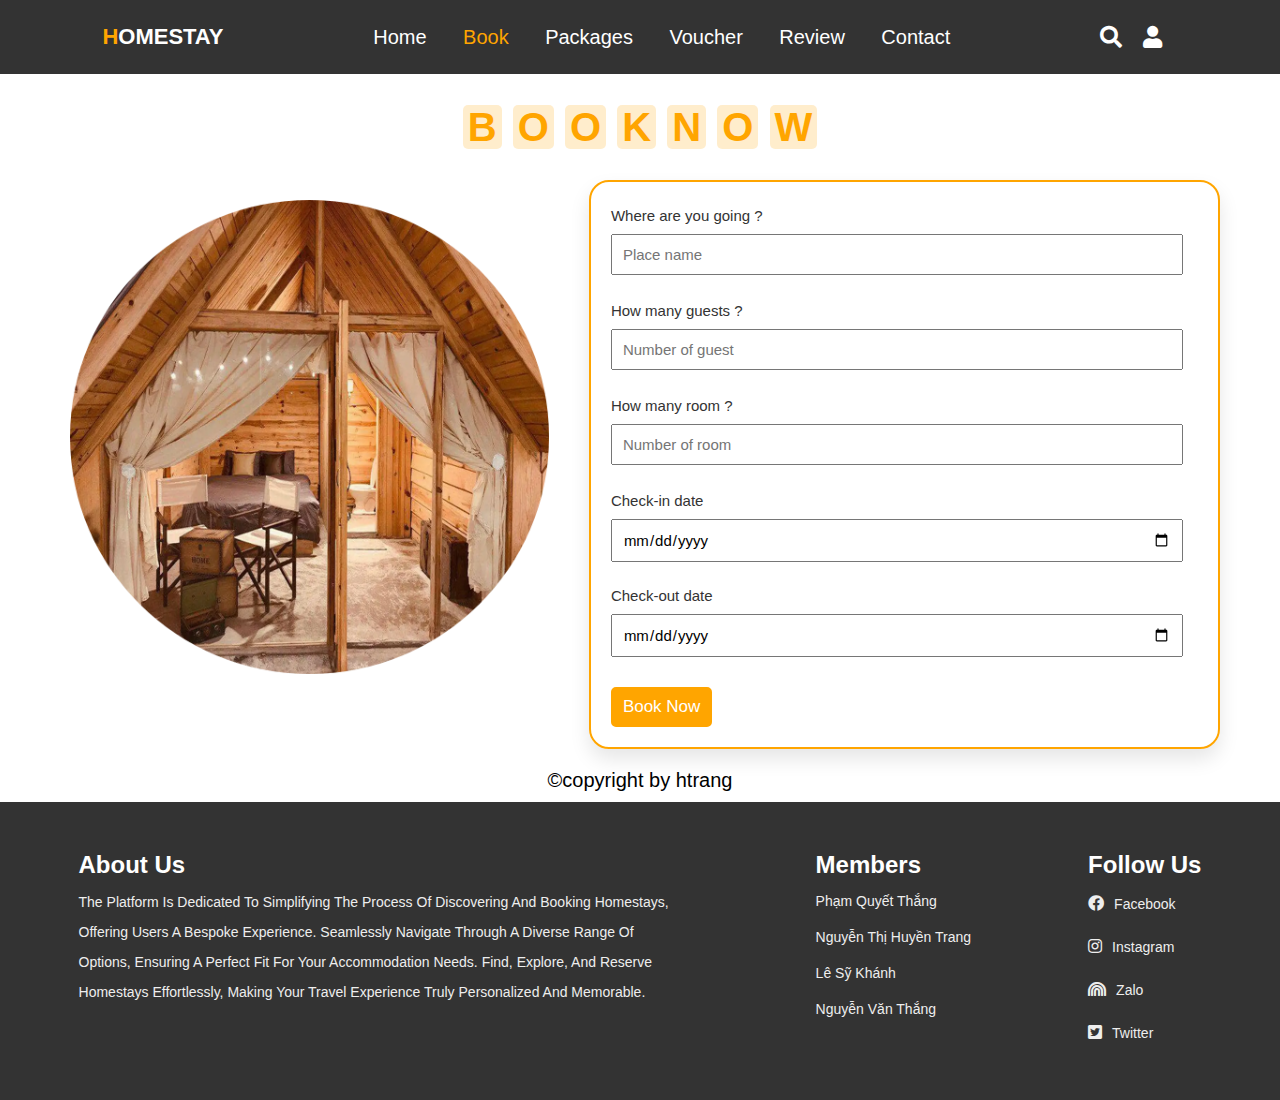
<file: Book/book.html>
<!DOCTYPE html>
<html lang="en">
<head>
    <meta charset="UTF-8">
    <meta name="viewport" content="width=device-width, initial-scale=1.0">
    <title>Book | Homestay</title>
    <link rel="stylesheet" href="../Book/css/book.css">
    <link rel="stylesheet" href="../Book/css/header_footer.css">
    <link rel="stylesheet" href="../Book/css/responsive.css">
    <link rel="stylesheet" href="https://cdnjs.cloudflare.com/ajax/libs/font-awesome/5.15.4/css/all.min.css">
    <link rel="icon" type="image/png" href="./img/logofinal.png" >
    
</head>
<body>
    <!-- Header section -->
    <header>
        <div id="menu-bar" class="fas fa-bars"></div>

        <a href="../Home/index.html" class="logo"><span>H</span>omestay</a>
        
        <nav class="navbar">
            <a href="../Home/index.html">home</a>
            <a href="./book.html" style="color: #ffa500;">book</a>
            <a href="../Packages/package/packages.html">packages</a>
            <a href="../Voucher/voucher.html">voucher</a>
            <a href="../Review/review.html">review</a>
            <a href="../Contact/contact1.html">contact</a>
        </nav>
        <div class="icons">
            <i class="fas fa-search" id="search-btn"></i>
            <i class="fas fa-user" id="login-btn"></i>
        </div>

    </header>
<!-- End Header section -->

<!-- login form container  -->

    <div class="login-form-container">
        <!-- active-login -->

        <i class="fas fa-times" id="form-close"></i>

        <form action="">
            <h3>login</h3>
            <input type="email" class="box" placeholder="enter your email">
            <input type="password" class="box" placeholder="enter your password">
            <input type="submit" value="login now" class="btn-abc">
            <input type="checkbox" id="remember">
            <label for="remember">remember me</label>
            <p>forget password? <a href="#">click here</a></p>
            <p>don't have and account? <a href="#">register now</a></p>
        </form>

    </div>

    <div class="search-bar-container">
        <form action="">
            <input type="search" id="search-bar" placeholder="Location...">
            <input type="date" id="search-bar" placeholder="Date to that location...">
            <input type="number" id="search-bar" placeholder="Number of people...">
            <input type="number" id="search-bar" placeholder="Price...">
            <input type="submit" value="Search" class="btn-abc">
        </form>
    </div>
    
    <!-- book section starts  -->

    <div class="tittle">
        <span>B</span>
        <span>O</span>
        <span>O</span>
        <span>K</span>
        <span>N</span>
        <span>O</span>
        <span>W</span>
    </div>
    <section class="book" id="book">

        <div class="grid-container">
            
            <div class="image left">
                <img class="responsive" src="./img/book.png"></img>
            </div>
                    
            <div class="row right">
                <form action="" onsubmit="return validateForm()" name="myForm">
                    <div class="inputBox">
                        <label>Where are you going ?</label>
                        <input class="full" type="text" placeholder="Place name" id="place" name="place">
                    </div>
                    <div class="inputBox">
                        <label for="guest">How many guests ?</label>
                        <input class="full" type="number" placeholder="Number of guest" id="guest" name="guest">
                    </div>
                    <div class="inputBox">
                        <label for="room">How many room ?</label>
                        <input class="full" type="number" placeholder="Number of room" id="room" name="room">
                    </div>
                    <div class="inputBox">
                        <label for="datein">Check-in date</label>
                        <input class ="full" type="date" id="datein" name="datein">
                    </div>
                    <div class="inputBox">
                        <label for="dateout">Check-out date</label>
                        <input class ="full" type="date" id="dateout" name="dateout">
                    </div>
                    <input type="submit" class="btn" value="book now">
                </form>
            </div>    
            <div class="foot">
                <footer>&copy;copyright by htrang</footer>
            </div>
        </div>  
    </section>

    <section class="footer">
        <div class="box-container">
            <div class="box box-1">
                <h3>about us</h3>
                <p>The platform is dedicated to simplifying the process of discovering and booking homestays, offering users a bespoke experience. Seamlessly navigate through a diverse range of options, ensuring a perfect fit for your accommodation needs. Find, explore, and reserve homestays effortlessly, making your travel experience truly personalized and memorable.</p>
            </div>
            <div class="box">
                <h3>members</h3>
                <ul>
                    <li>Phạm Quyết Thắng</li>
                    <li>Nguyễn Thị Huyền Trang</li>
                    <li>Lê Sỹ Khánh</li>
                    <li>Nguyễn Văn Thắng</li>
                </ul>
            </div>
            <div class="box">
                <h3>follow us</h3>
                <div class="icon-contact-container">
                    <i class="icon-contact-items fab fa-facebook"></i>
                    <a href="#">facebook</a>
                </div>
                <div class="icon-contact-container">
                    <i class="icon-contact-items fab fa-instagram"></i>
                    <a href="#">instagram</a>
                </div>
                <div class="icon-contact-container">
                    <i class="icon-contact-items fas fa-rainbow"></i>
                    <a href="#">zalo</a>
                </div>
                <div class="icon-contact-container">
                    <i class="icon-contact-items fab fa-twitter-square"></i>
                    <a href="#">twitter</a>
                </div>
        
            </div>
        </div>
    </section>
    <script src="./js/book.js"></script>
    <script src="./js/header_footer.js"></script>
    <!-- book section ends -->    
</body>
</html>
</file>
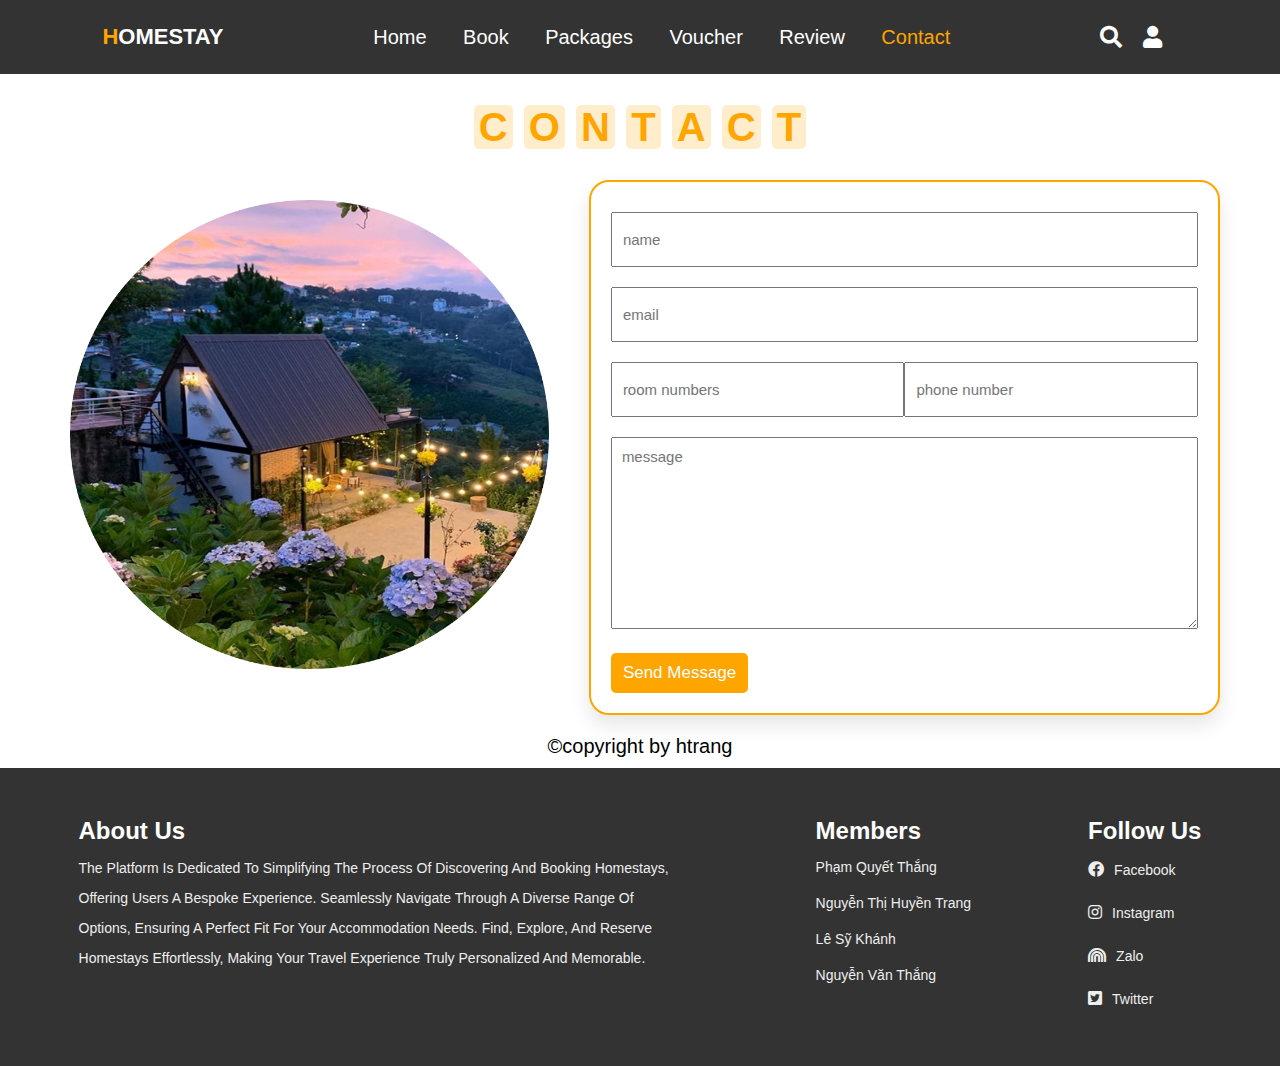
<file: Contact/contact1.html>
<!DOCTYPE html>
<html lang="en">
<head>
    <meta charset="UTF-8">
    <meta name="viewport" content="width=device-width, initial-scale=1.0">
    <title>Contact | Homestay</title>
    <link rel="stylesheet" href="./css/contact.css">
    <link rel="stylesheet" href="../Book/css/responsive.css">
    <link rel="stylesheet" href="../Book/css/header_footer.css">
    <link rel="icon" type="image/png" href="./img/logofinal.png" >
    <link rel="stylesheet" href="https://cdnjs.cloudflare.com/ajax/libs/font-awesome/5.15.4/css/all.min.css">
</head>
<body>
    <!-- Header section -->
    <header>
        <div id="menu-bar" class="fas fa-bars"></div>

        <a href="../Home/index.html" class="logo"><span>H</span>omestay</a>
        
        <nav class="navbar">
            <a href="../Home/index.html">home</a>
            <a href="../Book/book.html">book</a>
            <a href="../Packages/package/packages.html">packages</a>
            <a href="../Voucher/voucher.html">voucher</a>
            <a href="../Review/review.html">review</a>
            <a href="../Contact/contact1.html" style="color: #ffa500;">contact</a>
        </nav>
        <div class="icons">
            <i class="fas fa-search" id="search-btn"></i>
            <i class="fas fa-user" id="login-btn"></i>
        </div>

    </header>
<!-- End Header section -->

<!-- login form container  -->

<div class="login-form-container">
    <!-- active-login -->

    <i class="fas fa-times" id="form-close"></i>

    <form action="">
        <h3>login</h3>
        <input type="email" class="box" placeholder="enter your email">
        <input type="password" class="box" placeholder="enter your password">
        <input type="submit" value="login now" class="btn-abc">
        <input type="checkbox" id="remember">
        <label for="remember">remember me</label>
        <p>forget password? <a href="#">click here</a></p>
        <p>don't have and account? <a href="#">register now</a></p>
    </form>

</div>

<div class="search-bar-container">
    <form action="">
        <input type="search" id="search-bar" placeholder="Location...">
        <input type="date" id="search-bar" placeholder="Date to that location...">
        <input type="number" id="search-bar" placeholder="Number of people...">
        <input type="number" id="search-bar" placeholder="Price...">
        <input type="submit" value="Search" class="btn-abc">
    </form>
</div>


    <!-- contact section starts  -->
    <div class="tittle">
            <span>C</span>
            <span>O</span>
            <span>N</span>
            <span>T</span>
            <span>A</span>
            <span>C</span>
            <span>T</span>
    </div>
    <section class="contact" id="contact">

        <div class="grid-container">
            <div class="image left">
                <img class="responsive" src="./img/contact.png"></img>
            </div>
                    
            <div class="row right">
            <form action="" onsubmit="return validateForm()" name="myForm">
                <div class="inputBox">
                    <input class="full" type="text" placeholder="name" id="myName" name="myName">
                </div>
                <div class="inputBox">
                    <input class="full" type="email" placeholder="email" id="myEmail" name="myEmail">
                </div>
                <div class="inputBox">
                    <input type="text" placeholder="room numbers" id="myRoom" name="myRoom">
                    <input type="text" placeholder="phone number" id="myPhone" name="myPhone">
                </div>
                <textarea placeholder="message" name="myMess" id="myMess" cols="30" rows="10"></textarea>
                <input type="submit" class="btn" value="send message">
            </form>
        </div>        
  
            <div class="foot">
                <footer>&copy;copyright by htrang</footer>
            </div>

        </div>
        
    </section>

    <!-- contact section ends -->


    <!-- Footer section -->
<section class="footer">
    <div class="box-container">
        <div class="box box-1">
            <h3>about us</h3>
            <p>The platform is dedicated to simplifying the process of discovering and booking homestays, offering users a bespoke experience. Seamlessly navigate through a diverse range of options, ensuring a perfect fit for your accommodation needs. Find, explore, and reserve homestays effortlessly, making your travel experience truly personalized and memorable.</p>
        </div>
        <div class="box">
            <h3>members</h3>
            <ul>
                <li>Phạm Quyết Thắng</li>
                <li>Nguyễn Thị Huyền Trang</li>
                <li>Lê Sỹ Khánh</li>
                <li>Nguyễn Văn Thắng</li>
            </ul>
        </div>
        <div class="box">
            <h3>follow us</h3>
            <div class="icon-contact-container">
                <i class="icon-contact-items fab fa-facebook"></i>
                <a href="#">facebook</a>
            </div>
            <div class="icon-contact-container">
                <i class="icon-contact-items fab fa-instagram"></i>
                <a href="#">instagram</a>
            </div>
            <div class="icon-contact-container">
                <i class="icon-contact-items fas fa-rainbow"></i>
                <a href="#">zalo</a>
            </div>
            <div class="icon-contact-container">
                <i class="icon-contact-items fab fa-twitter-square"></i>
                <a href="#">twitter</a>
            </div>
    
        </div>
    </div>
</section>
<!-- End Footer section -->

<script src="./js/contact.js"></script>
<script src="../Book/js/header_footer.js"></script>


</body>
</html>
</file>
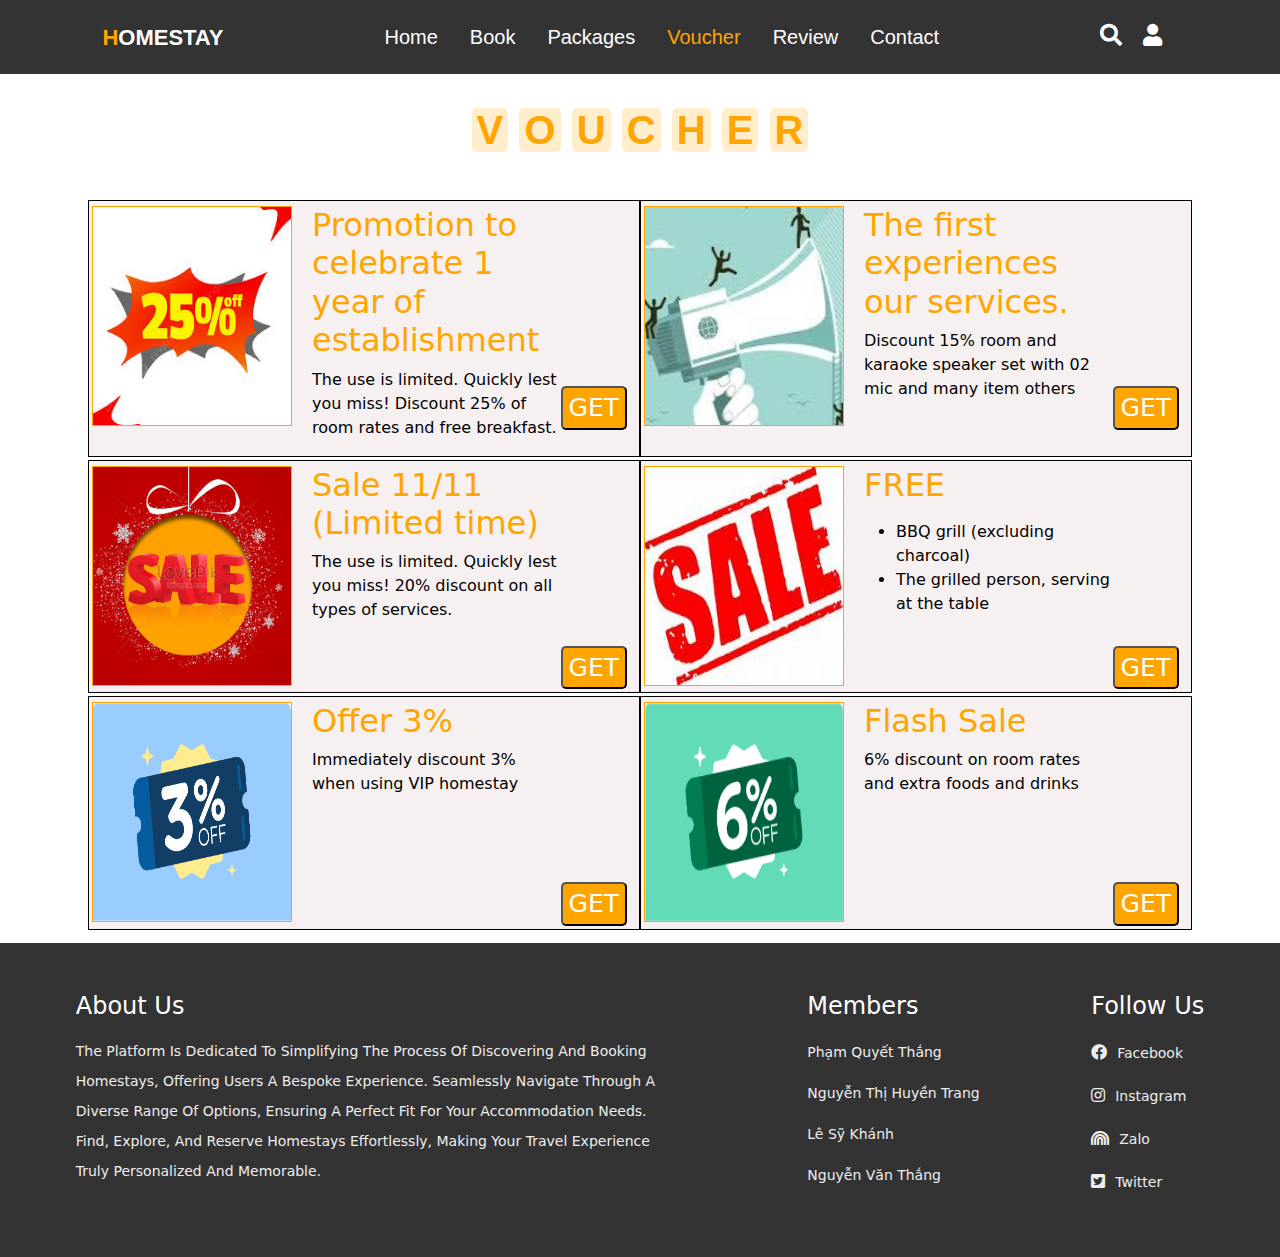
<file: Voucher/voucher.html>
<!DOCTYPE html>
<html lang="en">
<head>
    <meta charset="UTF-8">
    <meta name="viewport" content="width=device-width, initial-scale=1.0">
    <title>Voucher | Homestay</title>
    <link rel="stylesheet" href="../Voucher/css/voucher.css">
    <link rel="stylesheet" href="../Book/css/header_footer.css">
    <link rel="stylesheet" href="../Book/css/responsive.css">
    <link href="https://cdn.jsdelivr.net/npm/bootstrap@5.3.2/dist/css/bootstrap.min.css" rel="stylesheet">
    <link rel="stylesheet" href="https://cdnjs.cloudflare.com/ajax/libs/font-awesome/5.15.4/css/all.min.css">
    <link rel="icon" type="image/png" href="./image/favicon.png" >
</head>
<body>
    <script src="./js/voucher.js"></script>
    <script src="../Book/js/header_footer.js"></script>
        <!-- Header section -->
        <header>
            <div id="menu-bar" class="fas fa-bars"></div>

            <a href="../Home/index.html" class="logo"><span>H</span>omestay</a>
            
            <nav class="navbar">
                <a href="../Home/index.html">home</a>
                <a href="../Book/book.html">book</a>
                <a href="../Packages/package/packages.html">packages</a>
                <a href="./voucher.html" style="color: #ffa500;">voucher</a>
                <a href="../Review/review.html">review</a>
                <a href="../Contact/contact1.html">contact</a>
            </nav>
            <div class="icons">
                <i class="fas fa-search" id="search-btn"></i>
                <i class="fas fa-user" id="login-btn"></i>
            </div>

        </header>
    <!-- End Header section -->

    <!-- login form container  -->

    <div class="login-form-container ">
        <!-- active-login -->

        <i class="fas fa-times" id="form-close"></i>

        <form action="">
            <h3>login</h3>
            <input type="email" class="box" placeholder="enter your email">
            <input type="password" class="box" placeholder="enter your password">
            <input type="submit" value="login now" class="btn-abc">
            <input type="checkbox" id="remember">
            <label for="remember">remember me</label>
            <p>forget password? <a href="#">click here</a></p>
            <p>don't have and account? <a href="#">register now</a></p>
        </form>

    </div>

    <div class="search-bar-container">
        <form action="">
            <input type="search" id="search-bar" placeholder="Location...">
            <input type="date" id="search-bar" placeholder="Date to that location...">
            <input type="number" id="search-bar" placeholder="Number of people...">
            <input type="number" id="search-bar" placeholder="Price...">
            <input type="submit" value="Search" class="btn-abc">
        </form>
    </div>


    <!-- home section starts  -->
    <div class="tittle">
        <span>V</span>
        <span>O</span>
        <span>U</span>
        <span>C</span>
        <span>H</span>
        <span>E</span>
        <span>R</span>
    </div>
    <section class="main">
          
        
            <div class="list row">
                <div class="item col-12 col-xl-6">
                    <div class="image"><img src="./image/avt1.jpg" alt=""></div>
                    <div class="content">
                        <h2>Promotion to celebrate 1 year of establishment</h2>
                        <p>The use is limited. Quickly lest you miss!
                            Discount 25% of room rates and free breakfast. </p>
                    </div>
                    <div class="button">
                        <button  onclick="doclick(this)">GET</button>
                    </div>
                </div>
                <div class="item col-12 col-xl-6">
                    <div class="image"><img src="./image/avt2.jpg" alt=""></div>
                    <div class="content">
                        <h2>The first experiences our services.</h2>
                        <p>Discount 15% room and karaoke speaker set with 02 mic and 
                            many item others
                        </p>
                    </div>
                    <div class="button">
                        <button  onclick="doclick(this)">GET</button>
                    </div>
                </div>
                <div class="item col-12 col-xl-6">
                    <div class="image"><img src="./image/avt3.jpg" alt=""></div>
                    <div class="content">
                        <h2>Sale 11/11 (Limited time)</h2>
                        <p>The use is limited. Quickly lest you miss! 20% discount on all types of services.
                        </p>
                    </div>
                    <div class="button">
                        <button  onclick="doclick(this)">GET</button>
                    </div>
                </div>
                <div class="item col-12 col-xl-6">
                    <div class="image"><img src="./image/avt4.jpg" alt=""></div>
                    <div class="content">
                        <h2>FREE</h2>
                        <p>
                            <ul>
                                <li>BBQ grill (excluding charcoal)</li>
                                <li>The grilled person, serving at the table</li>
                            </ul>
                        </p>
                    </div>
                    <div class="button">
                        <button onclick="doclick(this)">GET</button>
                    </div>
                </div>
                <div class="item col-12 col-xl-6">
                    <div class="image"><img src="./image/avt5.png" alt=""></div>
                    <div class="content">
                        <h2>Offer 3%</h2>
                        <p>Immediately discount 3% when using VIP homestay</p>
                    </div>
                    <div class="button">
                        <button  onclick="doclick(this)">GET</button>
                    </div>
                </div>
                <div class="item col-12 col-xl-6">
                    <div class="image"><img src="./image/avt6.png" alt=""></div>
                    <div class="content">

                        <h2>Flash Sale</h2>
                        <p>6% discount on room rates and extra foods and drinks</p>
                    </div>
                    <div class="button">
                        <button  onclick="doclick(this)">GET</button>
                    </div>
                </div>
            </div>
        </div>
        
    </section>

    <section class="footer">
        <div class="box-container">
            <div class="box box-1">
                <h3>about us</h3>
                <p>The platform is dedicated to simplifying the process of discovering and booking homestays, offering users a bespoke experience. Seamlessly navigate through a diverse range of options, ensuring a perfect fit for your accommodation needs. Find, explore, and reserve homestays effortlessly, making your travel experience truly personalized and memorable.</p>
            </div>
            <div class="box">
                <h3>members</h3>
                <ul>
                    <li>Phạm Quyết Thắng</li>
                    <li>Nguyễn Thị Huyền Trang</li>
                    <li>Lê Sỹ Khánh</li>
                    <li>Nguyễn Văn Thắng</li>
                </ul>
            </div>
            <div class="box">
                <h3>follow us</h3>
                <div class="icon-contact-container">
                    <i class="icon-contact-items fab fa-facebook"></i>
                    <a href="#">facebook</a>
                </div>
                <div class="icon-contact-container">
                    <i class="icon-contact-items fab fa-instagram"></i>
                    <a href="#">instagram</a>
                </div>
                <div class="icon-contact-container">
                    <i class="icon-contact-items fas fa-rainbow"></i>
                    <a href="#">zalo</a>
                </div>
                <div class="icon-contact-container">
                    <i class="icon-contact-items fab fa-twitter-square"></i>
                    <a href="#">twitter</a>
                </div>
        
            </div>
        </div>
    </section>
</body>
</html>
</file>
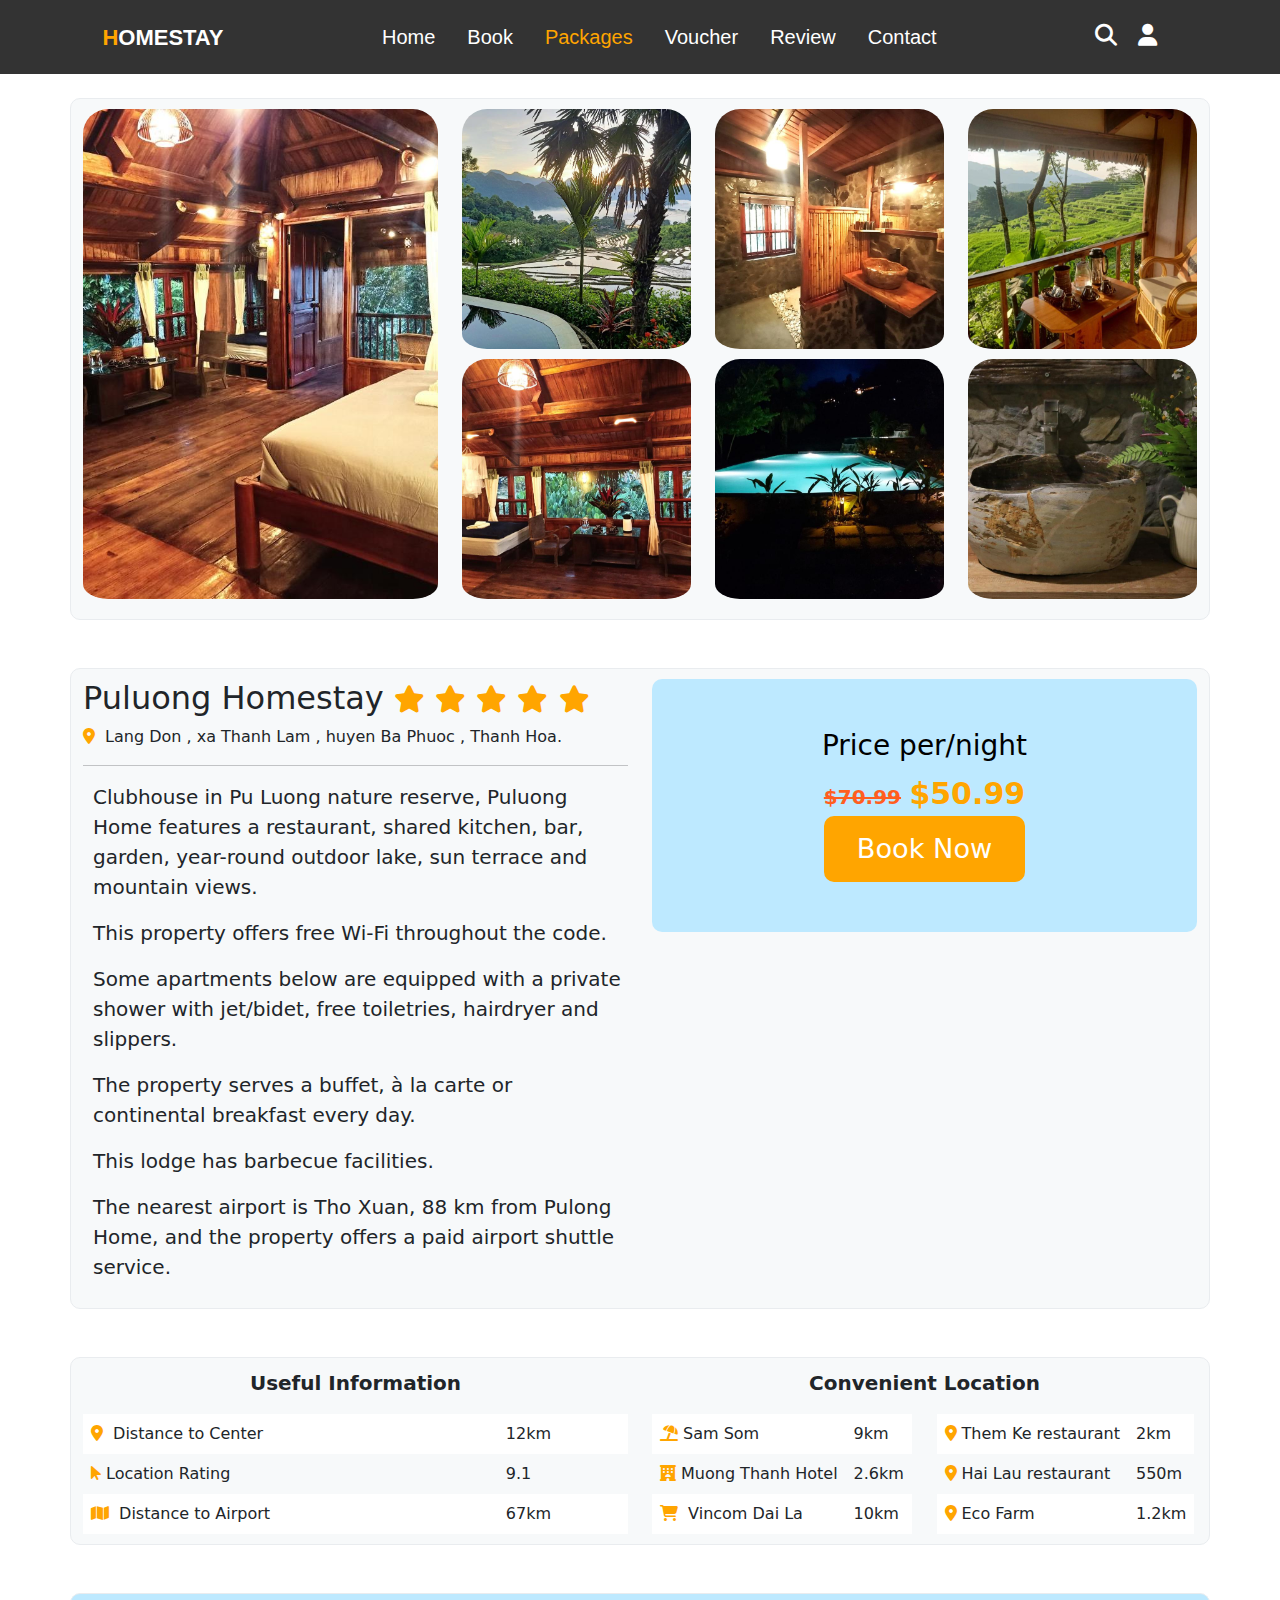
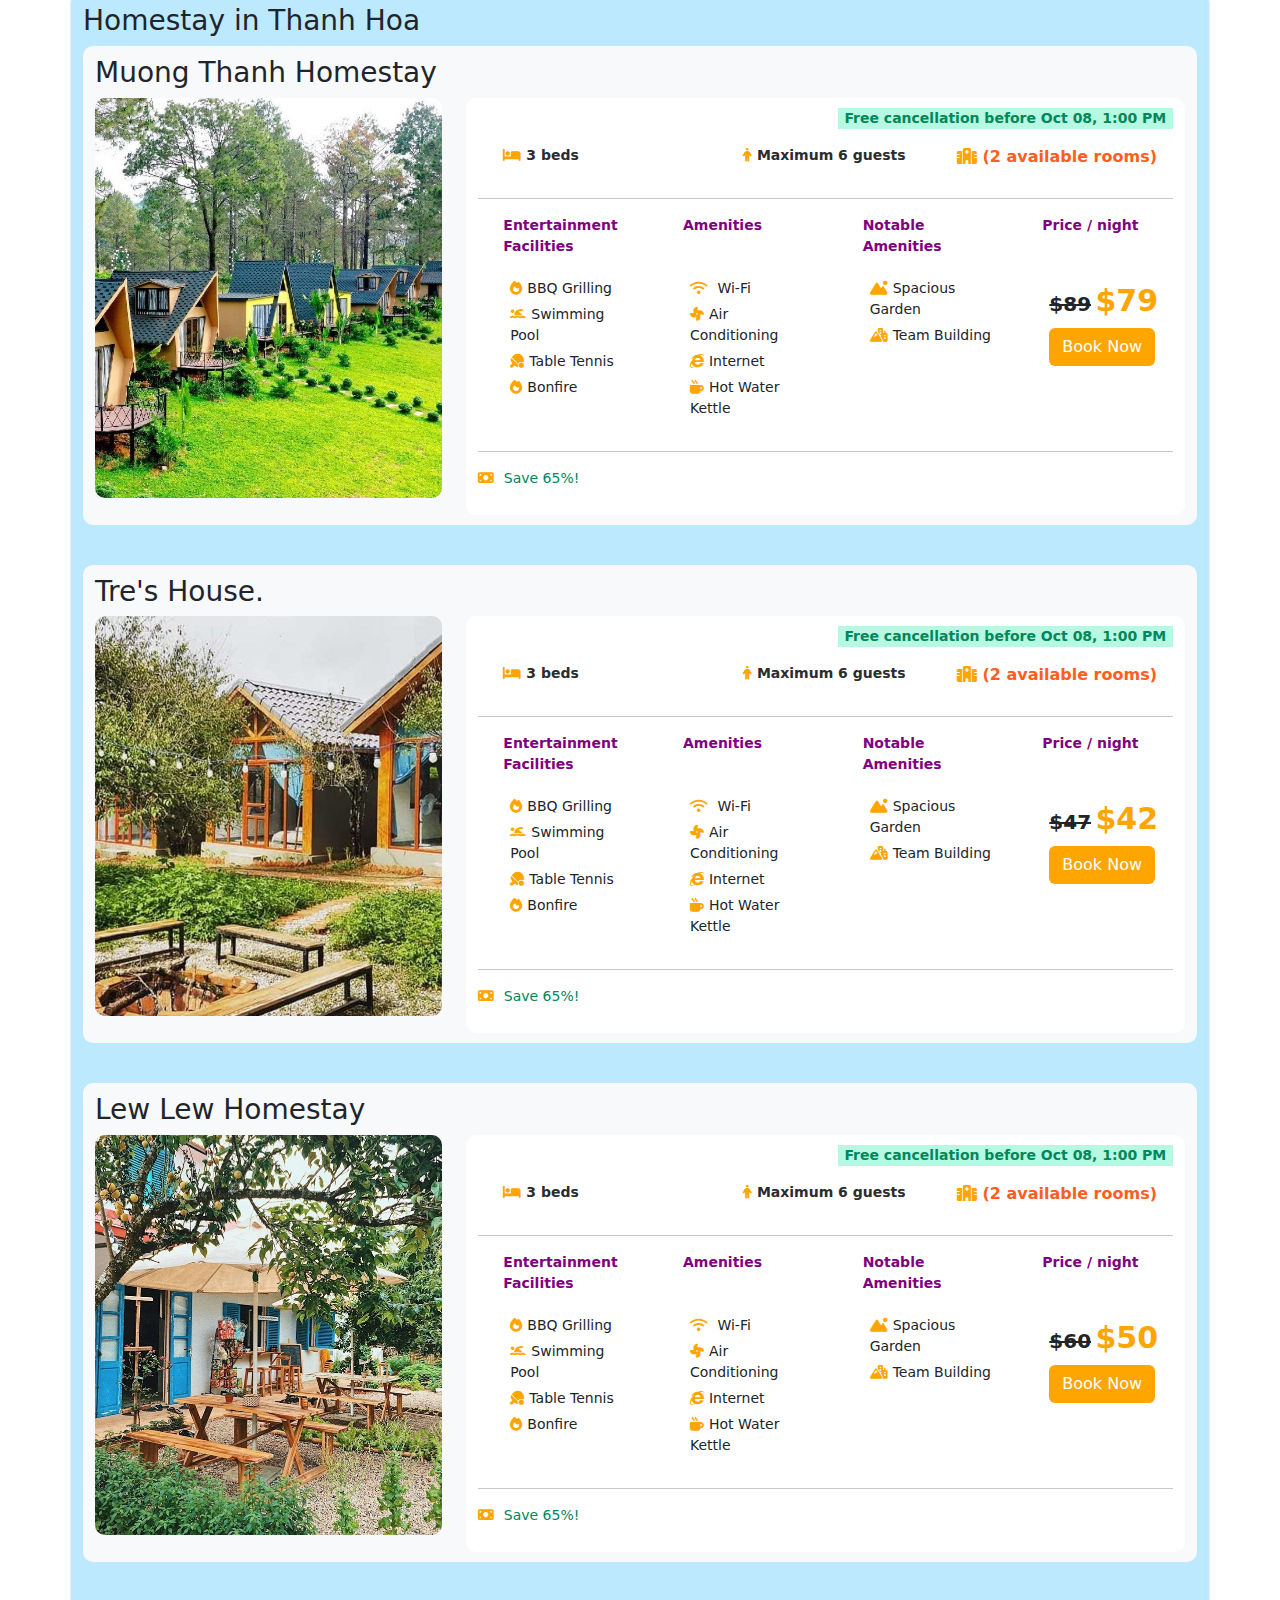
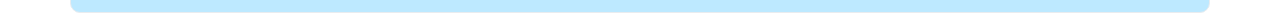
<file: Packages/packages5/packages5.html>
<!DOCTYPE html>
<html lang="en">
<head>
  <meta charset="UTF-8">
  <meta name="viewport" content="width=device-width, initial-scale=1.0">
  <title>Thanh Hoa</title>
  <link rel="stylesheet" href="../../Book/css/header_footer.css">
  <link rel="stylesheet" href="../../Book/css/responsive.css">
  <link rel="stylesheet" href="../package/css/packages2.css">
  <link href="https://cdn.jsdelivr.net/npm/bootstrap@5.3.2/dist/css/bootstrap.min.css" rel="stylesheet">
  <script src="https://cdn.jsdelivr.net/npm/bootstrap@5.3.2/dist/js/bootstrap.bundle.min.js"></script>
  <link rel="stylesheet" href="https://cdnjs.cloudflare.com/ajax/libs/font-awesome/5.15.4/css/all.min.css">
  <link rel="stylesheet" href="https://cdnjs.cloudflare.com/ajax/libs/font-awesome/6.2.1/css/all.min.css" />
  <link rel="stylesheet" href="https://cdnjs.cloudflare.com/ajax/libs/font-awesome/5.15.4/css/all.min.css" />
  <link rel="icon" type="image/x-icon" href="./images/favicon.png" />



  



</head>
<body>
    <!-- Header section -->
    <header>
      <div id="menu-bar" class="fas fa-bars"></div>

      <a href="../../Home/index.html" class="logo"><span>H</span>omestay</a>
      
      <nav class="navbar">
        <a href="../../Home/index.html">home</a>
        <a href="../../Book/book.html">book</a>
        <a href="../package/packages.html" style="color: #ffa500;">packages</a>
        <a href="../../Voucher/voucher.html">voucher</a>
        <a href="../../Review/review.html">review</a>
        <a href="../../Contact/contact1.html">contact</a>
      </nav>
      <div class="icons">
          <i class="fas fa-search" id="search-btn"></i>
          <i class="fas fa-user" id="login-btn"></i>
      </div>

  </header>
<!-- End Header section -->

<!-- login form container  -->

<div class="login-form-container ">
  <!-- active-login -->

  <i class="fas fa-times" id="form-close"></i>

  <form action="">
      <h3>login</h3>
      <input type="email" class="box" placeholder="enter your email">
      <input type="password" class="box" placeholder="enter your password">
      <input type="submit" value="login now" class="btn-abc">
      <input type="checkbox" id="remember">
      <label for="remember">remember me</label>
      <p>forget password? <a href="#">click here</a></p>
      <p>don't have and account? <a href="#">register now</a></p>
  </form>

</div>

<div class="search-bar-container">
  <form action="">
      <input type="search" id="search-bar" placeholder="Location...">
      <input type="date" id="search-bar" placeholder="Date to that location...">
      <input type="number" id="search-bar" placeholder="Number of people...">
      <input type="number" id="search-bar" placeholder="Price...">
      <input type="submit" value="Search" class="btn-abc">
  </form>
</div> 
  <!-- end search -->
    
  <!-- Overview Section -->
  <section style="padding-top: 50px;">

    <div class="container mt-5">
      <div class="row">
        <div class="col-12 col-lg-4">
          <div class="custom1-container" style="border: 0px;">
            <img src="./images/thanhhoa/thanhoa.jpg" alt="" class="custom-img1">
             <!-- <h2>Hotel and Spa</h2>    
             <p class="arena"> <i class="ti-ruler-alt"></i> 20.0 m2</p> -->
          </div>
        </div>
        <div class="col-12 col-lg-8">
          <div class="custom2-container" style="border: 0px;">
            <div class="row">
              <div class="col-4">
                <img src="./images/thanhhoa/thanhoa1.jpg" alt="" class="custom-img2">
              </div>
              <div class="col-4">
                <img src="./images/thanhhoa/thanhhoa2.jpg" alt="" class="custom-img2">
              </div>
              <div class="col-4">
                <img src="./images/thanhhoa/thanhoa3.jpg" alt="" class="custom-img2">
              </div>
            </div>
            <div class="row">
              <div class="col-4">
                <img src="./images/thanhhoa/thanhoa4.jpg" alt="" class="custom-img2">
              </div>
              <div class="col-4">
                <img src="./images/thanhhoa/thanhhoa5.jpg" alt="" class="custom-img2">
              </div>
              <div class="col-4">
                <img src="./images/thanhhoa/thanhoa6.jpg" alt="" class="custom-img2">
              </div>
            </div>
          </div>
        </div>
      </div>
    </div>
  </section>
  <!-- End Overview Section -->

  <!-- Location Section -->
  <section>
    <div class="container mt-5">
      <div class="row">
        <div class="col-12 col-lg-6">
          <h2>Puluong Homestay
          
              <i class="fas fa-star" style="font-size: 1.7rem;  color:#ffa500;"></i>
              <i class="fas fa-star" style="font-size: 1.7rem;  color:#ffa500;"></i>
              <i class="fas fa-star" style="font-size: 1.7rem;  color:#ffa500;"></i>
              <i class="fas fa-star" style="font-size: 1.7rem;  color:#ffa500;"></i>
              <i class="fas fa-star" style="font-size: 1.7rem;  color:#ffa500;"></i>
            
           
          </h2>
          <p><i class="fa-solid fa-location-dot icons"></i> Lang Don , xa Thanh Lam , huyen Ba Phuoc , Thanh Hoa.</p>
          <hr>
          
          <div class="about">
             <p>Clubhouse in Pu Luong nature reserve, Puluong Home features a restaurant, shared kitchen, bar, garden, year-round outdoor lake, sun terrace and mountain views. </p>

              <p>This property offers free Wi-Fi throughout the code.</p>
              
            <p>Some apartments below are equipped with a private shower with jet/bidet, free toiletries, hairdryer and slippers.</p>
              
          <p> The property serves a buffet, à la carte or continental breakfast every day.</p>
          <p>This lodge has barbecue facilities. </p>
              
        <p> The nearest airport is Tho Xuan, 88 km from Pulong Home, and the property offers a paid airport shuttle service.</p>
          </div>
        </div>
        <div class="col-12 col-lg-6">
          <div class="custom-box2">
            <h3>Price per/night</h3>
            <div class="custom-box2-span">
              <span class="price">$70.99</span> <span class="price-sale">$50.99</span> 
            
            </div>
            <a href="../../Book/book.html" class="custom-btn">Book Now</a>
          </div>
        </div>
      </div>
    </div>
  </section>
  <!-- End Location Section -->

  <!-- Amenities Section -->
  <section>
    <div class="container mt-5">
      <div class="custom-hi">
        <div class="row">
          <div class="col-12 col-lg-6">
            <p>Useful Information</p>
            <table class="custom-table">
             
              <tr>
              <td> <i class="fa-solid fa-location-dot icons"></i> Distance to Center</td>
              <td>12km</td>
              </tr>
              <tr>
              <td> <i class="fa-solid fa-arrow-pointer icons"></i>Location Rating</td>
              <td>9.1</td>
              </tr>
              <tr>
              <td> <i class="fa-solid fa-map icons"></i> Distance to Airport</td>
              <td>67km</td>
              </tr>
            </table>
          </div>
          <div class="col-12 col-lg-6">
            <p>Convenient Location</p>
            <div class="row">
              <div class="col-6">
                <table>
                  <td> <i class="fa-solid fa-umbrella-beach icons"></i>Sam Som</td>
                  <td>9km</td>
                  </tr>
                  <tr>
                  <td>  <i class="fa-solid fa-hotel icons"></i>Muong Thanh Hotel</td>
                  <td>2.6km</td>
                  </tr>
                  <tr>
                  <td>  <i class="fa-solid fa-cart-shopping icons"></i>  Vincom Dai La</td>
                  <td>10km</td>
                  </tr>
                </table>
              </div>
              <div class="col-6">
                <table>
                  <td>    <i class="fa-solid fa-location-dot icons"></i></i>Them Ke restaurant</td>
                  <td>2km</td>
                  </tr>
                  <tr>
                  <td> <i class="fa-solid fa-location-dot icons"></i>Hai Lau restaurant</td>
                  <td>550m</td>
                  </tr>
                  <tr>
                  <td> <i class="fa-solid fa-location-dot icons"></i>Eco Farm</td>
                  <td>1.2km</td>
                  </tr>
                </table>
              </div>
            </div>
          </div>
        </div>
      </div>
    </div>
  </section>
  <!-- End Amenities Section -->

  <!-- Footer Section -->
  <section class="footerr" id="footerr">
    <div class="container mt-5 box-father">
      <h3>Homestay in Thanh Hoa</h3>
      <div class="container mt-2 box-child">
        <h3>Muong Thanh Homestay</h3>
        <div class="row">
          <div class="col-4 box-left">
           <img src="./images/12.jpg" alt="">
          </div>

          <div class="col-8 box-right">
            <div class="container container-right">
              <div class="row row-1">
                <div class="col-6">
                  <!-- <p>Deluxe Double Room With City View</p> -->
                </div>
                <div class="col-12 col-lg-6">
                  <div class="p-right">
                    <p>Free cancellation before Oct 08, 1:00 PM</p>
                  </div>
                </div>
              </div>
              <div class="row row-2">
                <div class="col-12 col-lg-4">
                  <p > <i class="fa-solid fa-bed icons"></i>3 beds</p>
                </div>
                <div class="col-12 col-lg-4">
                  <p> <i class="fa-solid fa-person icons"></i>Maximum 6 guests</p>
                </div>
                <div class="col-12 col-lg-4">
                  <span> <i class="fa-solid fa-hospital icons"></i>(2 available rooms)</span>
                </div>
              </div>
              <hr>
              <div class="row row-4">
                <div class="col-12 col-lg-3">
                  <p>Entertainment Facilities</p>
                </div>
                <div class="col-12 col-lg-3">
                  <p>Amenities</p>
                </div>
                <div class="col-12 col-lg-3">
                  <p>Notable Amenities</p>
                </div>
                <div class="col-12 col-lg-3">
                  <p>Price  / night</p>
                </div>
              </div>
              <div class="row row-3">
                <div class="col-12 col-lg-3">
                  <ul>
                    <li><i class="fa-solid fa-fire icons"></i>BBQ Grilling</li>
                    <li> <i class="fa-solid fa-person-swimming icons"></i>Swimming Pool</li>
                    <li> <i class="fa-solid fa-table-tennis-paddle-ball icons"></i>Table Tennis</li>
                    <li>  <i class="fa-solid fa-fire icons"></i>Bonfire</li>
                  </ul>
                </div>
                <div class="col-12 col-lg-3">
                  <ul>
                    <li><i class="fa-solid fa-wifi icons"></i> Wi-Fi</li>
                    <li> <i class="fa-solid fa-fan icons"></i>Air Conditioning</li>
                    <li> <i class="fa-brands fa-internet-explorer icons"></i>Internet</li>
                    <li> <i class="fa-solid fa-mug-hot icons"></i>Hot Water Kettle</li>
                  </ul>
                </div>
                <div class="col-12 col-lg-3">
                  <ul>
                    <li> <i class="fa-solid fa-mountain-sun icons"></i>Spacious Garden</li>
                    <li> <i class="fa-solid fa-mountain-city icons"></i>Team Building </li>
                  </ul>
                </div>
                <div class="col-12 col-lg-3">
                  <ul>
                    <li> <span class="price">$89</span>  <span class="price-sale">$79</span> </li>
                    <li>     <a href="../../Book/book.html" class="btn">Book Now</a>   </li>
                  </ul>
                </div>
              </div>
              <hr>
              <div class="expense" style="color: #00875a;">
                <p><i class="fa-solid fa-money-bill icons"></i> Save 65%!</p>
              </div>
            </div>

            
          </div>        
        
        </div>
      </div>

      <div class="container mt-2 box-child">
        <h3>Tre's House.</h3>
        <div class="row">
          <div class="col-4 box-left">
           <img src="./images/13.jpg" alt="">
          </div>

          <div class="col-8 box-right">
            <div class="container container-right">
              <div class="row row-1">
                <div class="col-6">
                  <!-- <p>Deluxe Double Room With City View</p> -->
                </div>
                <div class="col-12 col-lg-6">
                  <div class="p-right">
                    <p>Free cancellation before Oct 08, 1:00 PM</p>
                  </div>
                </div>
              </div>
              <div class="row row-2">
                <div class="col-12 col-lg-4">
                  <p > <i class="fa-solid fa-bed icons"></i>3 beds</p>
                </div>
                <div class="col-12 col-lg-4">
                  <p> <i class="fa-solid fa-person icons"></i>Maximum 6 guests</p>
                </div>
                <div class="col-12 col-lg-4">
                  <span> <i class="fa-solid fa-hospital icons"></i>(2 available rooms)</span>
                </div>
              </div>
              <hr>
              <div class="row row-4">
                <div class="col-12 col-lg-3">
                  <p>Entertainment Facilities</p>
                </div>
                <div class="col-12 col-lg-3">
                  <p>Amenities</p>
                </div>
                <div class="col-12 col-lg-3">
                  <p>Notable Amenities</p>
                </div>
                <div class="col-12 col-lg-3">
                  <p>Price  / night</p>
                </div>
              </div>
              <div class="row row-3">
                <div class="col-12 col-lg-3">
                  <ul>
                    <li><i class="fa-solid fa-fire icons"></i>BBQ Grilling</li>
                    <li> <i class="fa-solid fa-person-swimming icons"></i>Swimming Pool</li>
                    <li> <i class="fa-solid fa-table-tennis-paddle-ball icons"></i>Table Tennis</li>
                    <li>  <i class="fa-solid fa-fire icons"></i>Bonfire</li>
                  </ul>
                </div>
                <div class="col-12 col-lg-3">
                  <ul>
                    <li><i class="fa-solid fa-wifi icons"></i> Wi-Fi</li>
                    <li> <i class="fa-solid fa-fan icons"></i>Air Conditioning</li>
                    <li> <i class="fa-brands fa-internet-explorer icons"></i>Internet</li>
                    <li> <i class="fa-solid fa-mug-hot icons"></i>Hot Water Kettle</li>
                  </ul>
                </div>
                <div class="col-12 col-lg-3">
                  <ul>
                    <li> <i class="fa-solid fa-mountain-sun icons"></i>Spacious Garden</li>
                    <li> <i class="fa-solid fa-mountain-city icons"></i>Team Building </li>
                  </ul>
                </div>
                <div class="col-12 col-lg-3">
                  <ul>
                    <li> <span class="price">$47</span>  <span class="price-sale">$42</span> </li>
                    <li>     <a href="../../Book/book.html" class="btn">Book Now</a>   </li>
                  </ul>
                </div>
              </div>
              <hr>
              <div class="expense" style="color: #00875a;">
                <p><i class="fa-solid fa-money-bill icons"></i> Save 65%!</p>
              </div>
            </div>

            
          </div>        
        
        </div>
      </div>

      <div class="container mt-2 box-child">
        <h3>Lew Lew Homestay</h3>
        <div class="row">
          <div class="col-4 box-left">
           <img src="./images/14.jpg" alt="">
          </div>

          <div class="col-8 box-right">
            <div class="container container-right">
              <div class="row row-1">
                <div class="col-6">
                  <!-- <p>Deluxe Double Room With City View</p> -->
                </div>
                <div class="col-12 col-lg-6">
                  <div class="p-right">
                    <p>Free cancellation before Oct 08, 1:00 PM</p>
                  </div>
                </div>
              </div>
              <div class="row row-2">
                <div class="col-12 col-lg-4">
                  <p > <i class="fa-solid fa-bed icons"></i>3 beds</p>
                </div>
                <div class="col-12 col-lg-4">
                  <p> <i class="fa-solid fa-person icons"></i>Maximum 6 guests</p>
                </div>
                <div class="col-12 col-lg-4">
                  <span> <i class="fa-solid fa-hospital icons"></i>(2 available rooms)</span>
                </div>
              </div>
              <hr>
              <div class="row row-4">
                <div class="col-12 col-lg-3">
                  <p>Entertainment Facilities</p>
                </div>
                <div class="col-12 col-lg-3">
                  <p>Amenities</p>
                </div>
                <div class="col-12 col-lg-3">
                  <p>Notable Amenities</p>
                </div>
                <div class="col-12 col-lg-3">
                  <p>Price  / night</p>
                </div>
              </div>
              <div class="row row-3">
                <div class="col-12 col-lg-3">
                  <ul>
                    <li><i class="fa-solid fa-fire icons"></i>BBQ Grilling</li>
                    <li> <i class="fa-solid fa-person-swimming icons"></i>Swimming Pool</li>
                    <li> <i class="fa-solid fa-table-tennis-paddle-ball icons"></i>Table Tennis</li>
                    <li>  <i class="fa-solid fa-fire icons"></i>Bonfire</li>
                  </ul>
                </div>
                <div class="col-12 col-lg-3">
                  <ul>
                    <li><i class="fa-solid fa-wifi icons"></i> Wi-Fi</li>
                    <li> <i class="fa-solid fa-fan icons"></i>Air Conditioning</li>
                    <li> <i class="fa-brands fa-internet-explorer icons"></i>Internet</li>
                    <li> <i class="fa-solid fa-mug-hot icons"></i>Hot Water Kettle</li>
                  </ul>
                </div>
                <div class="col-12 col-lg-3">
                  <ul>
                    <li> <i class="fa-solid fa-mountain-sun icons"></i>Spacious Garden</li>
                    <li> <i class="fa-solid fa-mountain-city icons"></i>Team Building </li>
                  </ul>
                </div>
                <div class="col-12 col-lg-3">
                  <ul>
                    <li> <span class="price">$60</span>  <span class="price-sale">$50</span> </li>
                    <li>     <a href="../../Book/book.html" class="btn">Book Now</a>   </li>
                  </ul>
                </div>
              </div>
              <hr>
              <div class="expense" style="color: #00875a;">
                <p><i class="fa-solid fa-money-bill icons"></i> Save 65%!</p>
              </div>
            </div>

            
          </div>        
        
        </div>
      </div>

   

     
    </div>
  </section>
<script src="../../Book/js/header_footer.js" defer></script>
</body>
</html>
</file>
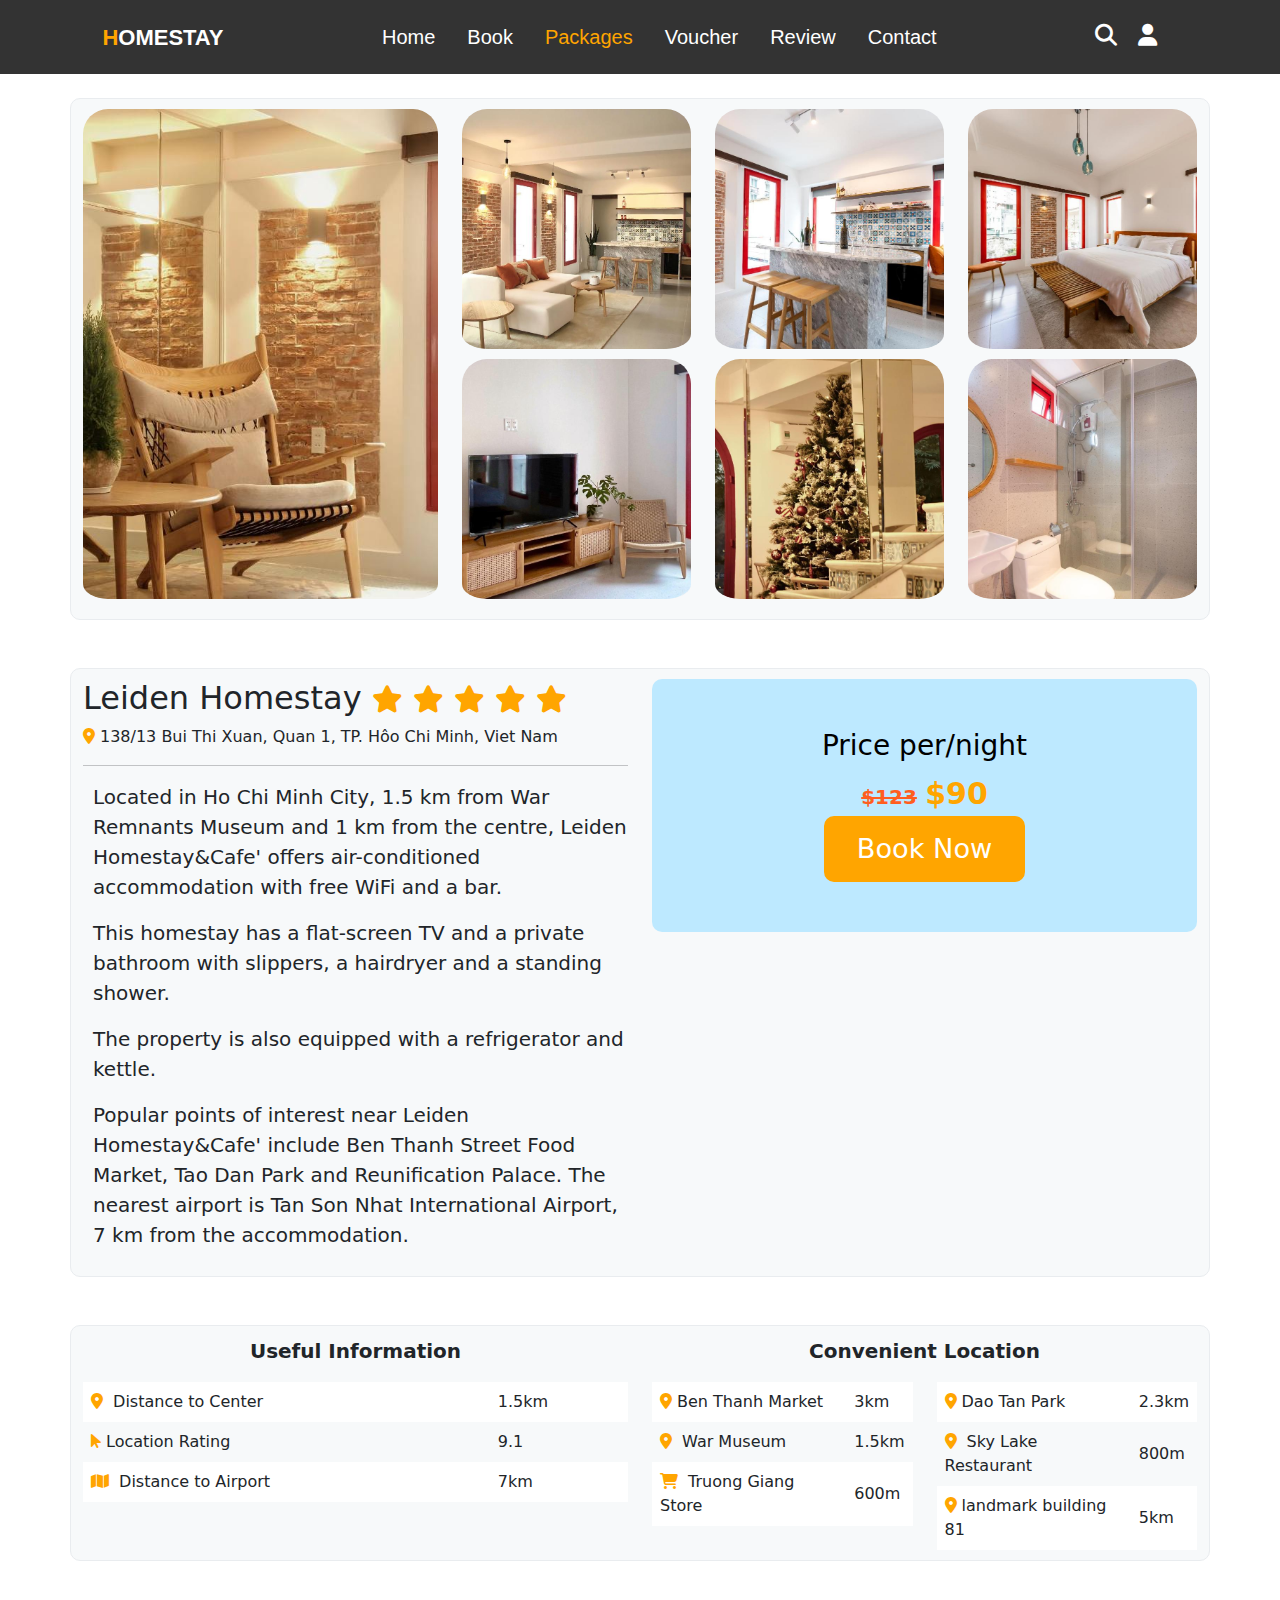
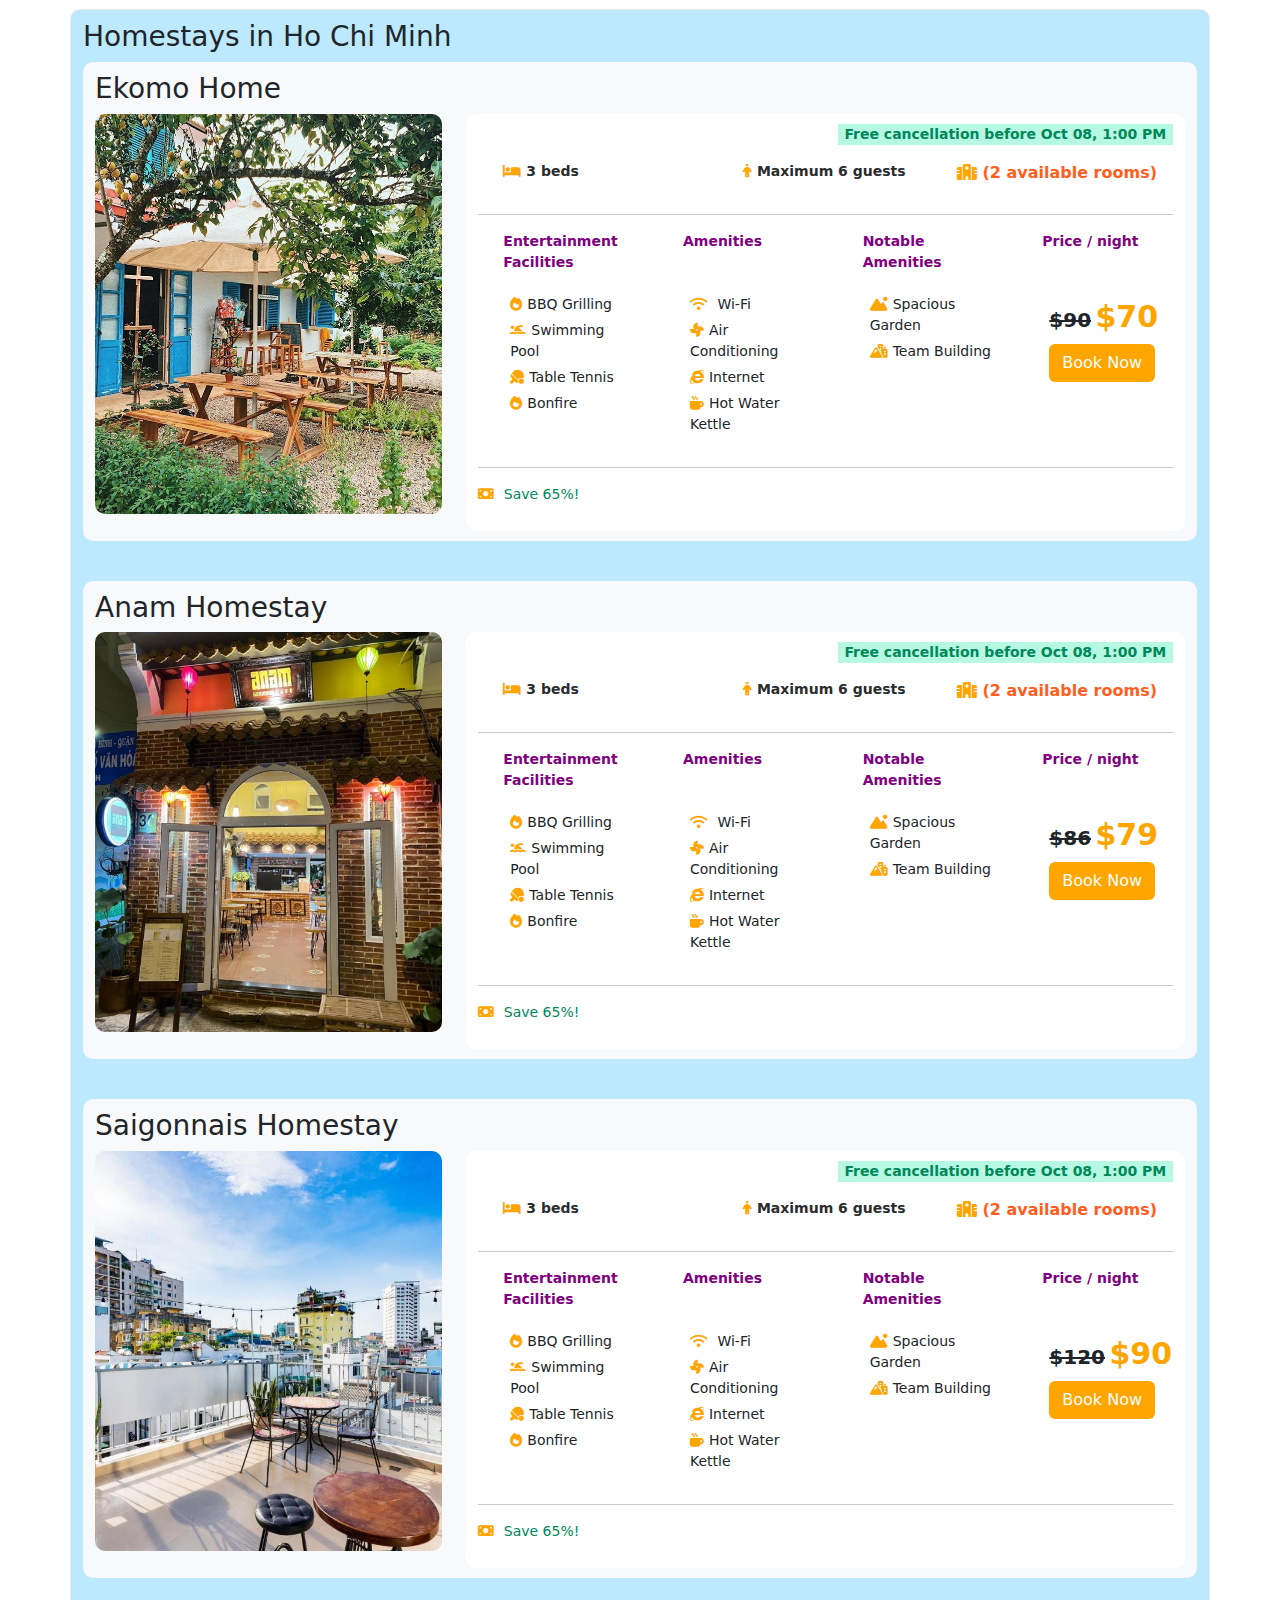
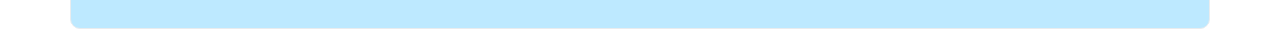
<file: Packages/packages6/packages6.html>
<!DOCTYPE html>
<html lang="en">
<head>
  <meta charset="UTF-8">
  <meta name="viewport" content="width=device-width, initial-scale=1.0">
  <title>TP.HCM</title>
  <link rel="stylesheet" href="../../Book/css/header_footer.css">
  <link rel="stylesheet" href="../../Book/css/responsive.css">
  <link rel="stylesheet" href="../package/css/packages2.css">
  <link href="https://cdn.jsdelivr.net/npm/bootstrap@5.3.2/dist/css/bootstrap.min.css" rel="stylesheet">
  <script src="https://cdn.jsdelivr.net/npm/bootstrap@5.3.2/dist/js/bootstrap.bundle.min.js"></script>
  <link rel="stylesheet" href="https://cdnjs.cloudflare.com/ajax/libs/font-awesome/5.15.4/css/all.min.css">
  <link rel="stylesheet" href="https://cdnjs.cloudflare.com/ajax/libs/font-awesome/6.2.1/css/all.min.css" />
  <link rel="stylesheet" href="https://cdnjs.cloudflare.com/ajax/libs/font-awesome/5.15.4/css/all.min.css" />
  <link rel="icon" type="image/x-icon" href="./images/favicon.png" />



  



</head>
<body>
    <!-- Header section -->
    <header>
      <div id="menu-bar" class="fas fa-bars"></div>

      <a href="../../Home/index.html" class="logo"><span>H</span>omestay</a>
      
      <nav class="navbar">
        <a href="../../Home/index.html">home</a>
        <a href="../../Book/book.html">book</a>
        <a href="../package/packages.html" style="color: #ffa500;">packages</a>
        <a href="../../Voucher/voucher.html">voucher</a>
        <a href="../../Review/review.html">review</a>
        <a href="../../Contact/contact1.html">contact</a>
      </nav>
      <div class="icons">
          <i class="fas fa-search" id="search-btn"></i>
          <i class="fas fa-user" id="login-btn"></i>
      </div>

  </header>
<!-- End Header section -->

<!-- login form container  -->

<div class="login-form-container ">
  <!-- active-login -->

  <i class="fas fa-times" id="form-close"></i>

  <form action="">
      <h3>login</h3>
      <input type="email" class="box" placeholder="enter your email">
      <input type="password" class="box" placeholder="enter your password">
      <input type="submit" value="login now" class="btn-abc">
      <input type="checkbox" id="remember">
      <label for="remember">remember me</label>
      <p>forget password? <a href="#">click here</a></p>
      <p>don't have and account? <a href="#">register now</a></p>
  </form>

</div>

<div class="search-bar-container">
  <form action="">
      <input type="search" id="search-bar" placeholder="Location...">
      <input type="date" id="search-bar" placeholder="Date to that location...">
      <input type="number" id="search-bar" placeholder="Number of people...">
      <input type="number" id="search-bar" placeholder="Price...">
      <input type="submit" value="Search" class="btn-abc">
  </form>
</div> 
  <!-- end search -->
    
  <!-- Overview Section -->
  <section style="padding-top: 50px;">

    <div class="container mt-5">
      <div class="row">
        <div class="col-12 col-lg-4">
          <div class="custom1-container" style="border: 0px;">
            <img src="./images/hochiminh/hcm.jpg" alt="" class="custom-img1">
             <!-- <h2>Hotel and Spa</h2>    
             <p class="arena"> <i class="ti-ruler-alt"></i> 20.0 m2</p> -->
          </div>
        </div>
        <div class="col-12 col-lg-8">
          <div class="custom2-container" style="border: 0px;">
            <div class="row">
              <div class="col-4">
                <img src="./images/hochiminh/hcm1.jpg" alt="" class="custom-img2">
              </div>
              <div class="col-4">
                <img src="./images/hochiminh/hcm2.jpg" alt="" class="custom-img2">
              </div>
              <div class="col-4">
                <img src="./images/hochiminh/hcm3.jpg" alt="" class="custom-img2">
              </div>
            </div>
            <div class="row">
              <div class="col-4">
                <img src="./images/hochiminh/hcm4.jpg" alt="" class="custom-img2">
              </div>
              <div class="col-4">
                <img src="./images/hochiminh/hcm5.jpg" alt="" class="custom-img2">
              </div>
              <div class="col-4">
                <img src="./images/hochiminh/hcm7.jpg" alt="" class="custom-img2">
              </div>
            </div>
          </div>
        </div>
      </div>
    </div>
  </section>
  <!-- End Overview Section -->

  <!-- Location Section -->
  <section>
    <div class="container mt-5">
      <div class="row">
        <div class="col-12 col-lg-6">
          <h2>Leiden Homestay
          
              <i class="fas fa-star" style="font-size: 1.7rem;  color:#ffa500;"></i>
              <i class="fas fa-star" style="font-size: 1.7rem;  color:#ffa500;"></i>
              <i class="fas fa-star" style="font-size: 1.7rem;  color:#ffa500;"></i>
              <i class="fas fa-star" style="font-size: 1.7rem;  color:#ffa500;"></i>
              <i class="fas fa-star" style="font-size: 1.7rem;  color:#ffa500;"></i>
            
           
          </h2>
          <p><i class="fa-solid fa-location-dot icons"></i>138/13 Bui Thi Xuan, Quan 1, TP. Hôo Chi Minh, Viet Nam </p>
          <hr>
          
          <div class="about">
             <p>Located in Ho Chi Minh City, 1.5 km from War Remnants Museum and 1 km from the centre, Leiden Homestay&Cafe' offers air-conditioned accommodation with free WiFi and a bar.</p>
             <p>This homestay has a flat-screen TV and a private bathroom with slippers, a hairdryer and a standing shower. </p>
             <p>The property is also equipped with a refrigerator and kettle.</p>
             <p>Popular points of interest near Leiden Homestay&Cafe' include Ben Thanh Street Food Market, Tao Dan Park and Reunification Palace. The nearest airport is Tan Son Nhat International Airport, 7 km from the accommodation.</p>
          </div>
        </div>
        <div class="col-12 col-lg-6">
          <div class="custom-box2">
            <h3>Price per/night</h3>
            <div class="custom-box2-span">
              <span class="price">$123</span> <span class="price-sale">$90</span> 
            
            </div>
            <a href="../../Book/book.html" class="custom-btn">Book Now</a>
          </div>
        </div>
      </div>
    </div>
  </section>
  <!-- End Location Section -->

  <!-- Amenities Section -->
  <section>
    <div class="container mt-5">
      <div class="custom-hi">
        <div class="row">
          <div class="col-12 col-lg-6">
            <p>Useful Information</p>
            <table class="custom-table">
             
              <tr>
              <td> <i class="fa-solid fa-location-dot icons"></i> Distance to Center</td>
              <td>1.5km</td>
              </tr>
              <tr>
              <td> <i class="fa-solid fa-arrow-pointer icons"></i>Location Rating</td>
              <td>9.1</td>
              </tr>
              <tr>
              <td> <i class="fa-solid fa-map icons"></i> Distance to Airport</td>
              <td>7km</td>
              </tr>
            </table>
          </div>
          <div class="col-12 col-lg-6">
            <p>Convenient Location</p>
            <div class="row">
              <div class="col-6">
                <table>
                  <td> <i class="fa-solid fa-location-dot icons"></i>Ben Thanh Market</td>
                  <td>3km</td>
                  </tr>
                  <tr>
                  <td>  <i class="fa-solid fa-location-dot icons"></i> War Museum</td>
                  <td>1.5km</td>
                  </tr>
                  <tr>
                  <td>  <i class="fa-solid fa-cart-shopping icons"></i> Truong Giang Store </td>
                  <td>600m</td>
                  </tr>
                </table>
              </div>
              <div class="col-6">
                <table>
                  <td>    <i class="fa-solid fa-location-dot icons"></i></i>Dao Tan Park</td>
                  <td>2.3km</td>
                  </tr>
                  <tr>
                  <td> <i class="fa-solid fa-location-dot icons"></i>  Sky Lake Restaurant </td>
                  <td>800m</td>
                  </tr>
                  <tr>
                  <td> <i class="fa-solid fa-location-dot icons"></i>landmark building 81</td>
                  <td>5km</td>
                  </tr>
                </table>
              </div>
            </div>
          </div>
        </div>
      </div>
    </div>
  </section>
  <!-- End Amenities Section -->

  <!-- Footer Section -->
  <section class="footerr" id="footerr">
    <div class="container mt-5 box-father">
      <h3>Homestays in Ho Chi Minh</h3>
      <div class="container mt-2 box-child">
        <h3>Ekomo Home</h3>
        <div class="row">
          <div class="col-4 box-left">
           <img src="./images/14.jpg" alt="">
          </div>

          <div class="col-8 box-right">
            <div class="container container-right">
              <div class="row row-1">
                <div class="col-6">
                  <!-- <p>Deluxe Double Room With City View</p> -->
                </div>
                <div class="col-12 col-lg-6">
                  <div class="p-right">
                    <p>Free cancellation before Oct 08, 1:00 PM</p>
                  </div>
                </div>
              </div>
              <div class="row row-2">
                <div class="col-12 col-lg-4">
                  <p > <i class="fa-solid fa-bed icons"></i>3 beds</p>
                </div>
                <div class="col-12 col-lg-4">
                  <p> <i class="fa-solid fa-person icons"></i>Maximum 6 guests</p>
                </div>
                <div class="col-12 col-lg-4">
                  <span> <i class="fa-solid fa-hospital icons"></i>(2 available rooms)</span>
                </div>
              </div>
              <hr>
              <div class="row row-4">
                <div class="col-12 col-lg-3">
                  <p>Entertainment Facilities</p>
                </div>
                <div class="col-12 col-lg-3">
                  <p>Amenities</p>
                </div>
                <div class="col-12 col-lg-3">
                  <p>Notable Amenities</p>
                </div>
                <div class="col-3">
                  <p>Price  / night</p>
                </div>
              </div>
              <div class="row row-3">
                <div class="col-12 col-lg-3">
                  <ul>
                    <li><i class="fa-solid fa-fire icons"></i>BBQ Grilling</li>
                    <li> <i class="fa-solid fa-person-swimming icons"></i>Swimming Pool</li>
                    <li> <i class="fa-solid fa-table-tennis-paddle-ball icons"></i>Table Tennis</li>
                    <li>  <i class="fa-solid fa-fire icons"></i>Bonfire</li>
                  </ul>
                </div>
                <div class="col-12 col-lg-3">
                  <ul>
                    <li><i class="fa-solid fa-wifi icons"></i> Wi-Fi</li>
                    <li> <i class="fa-solid fa-fan icons"></i>Air Conditioning</li>
                    <li> <i class="fa-brands fa-internet-explorer icons"></i>Internet</li>
                    <li> <i class="fa-solid fa-mug-hot icons"></i>Hot Water Kettle</li>
                  </ul>
                </div>
                <div class="col-12 col-lg-3">
                  <ul>
                    <li> <i class="fa-solid fa-mountain-sun icons"></i>Spacious Garden</li>
                    <li> <i class="fa-solid fa-mountain-city icons"></i>Team Building </li>
                  </ul>
                </div>
                <div class="col-12 col-lg-3">
                  <ul>
                    <li> <span class="price">$90</span>  <span class="price-sale">$70</span> </li>
                    <li>     <a href="../../Book/book.html" class="btn">Book Now</a>   </li>
                  </ul>
                </div>
              </div>
              <hr>
              <div class="expense" style="color: #00875a;">
                <p><i class="fa-solid fa-money-bill icons"></i> Save 65%!</p>
              </div>
            </div>

            
          </div>        
        
        </div>
      </div>

      <div class="container mt-2 box-child">
        <h3>Anam Homestay</h3>
        <div class="row">
          <div class="col-4 box-left">
           <img src="./images/16.jpg" alt="">
          </div>

          <div class="col-8 box-right">
            <div class="container container-right">
              <div class="row row-1">
                <div class="col-6">
                  <!-- <p>Deluxe Double Room With City View</p> -->
                </div>
                <div class="col-12 col-lg-6">
                  <div class="p-right">
                    <p>Free cancellation before Oct 08, 1:00 PM</p>
                  </div>
                </div>
              </div>
              <div class="row row-2">
                <div class="col-12 col-lg-4">
                  <p > <i class="fa-solid fa-bed icons"></i>3 beds</p>
                </div>
                <div class="col-12 col-lg-4">
                  <p> <i class="fa-solid fa-person icons"></i>Maximum 6 guests</p>
                </div>
                <div class="col-12 col-lg-4">
                  <span> <i class="fa-solid fa-hospital icons"></i>(2 available rooms)</span>
                </div>
              </div>
              <hr>
              <div class="row row-4">
                <div class="col-12 col-lg-3">
                  <p>Entertainment Facilities</p>
                </div>
                <div class="col-12 col-lg-3">
                  <p>Amenities</p>
                </div>
                <div class="col-12 col-lg-3">
                  <p>Notable Amenities</p>
                </div>
                <div class="col-12 col-lg-3">
                  <p>Price  / night</p>
                </div>
              </div>
              <div class="row row-3">
                <div class="col-12 col-lg-3">
                  <ul>
                    <li><i class="fa-solid fa-fire icons"></i>BBQ Grilling</li>
                    <li> <i class="fa-solid fa-person-swimming icons"></i>Swimming Pool</li>
                    <li> <i class="fa-solid fa-table-tennis-paddle-ball icons"></i>Table Tennis</li>
                    <li>  <i class="fa-solid fa-fire icons"></i>Bonfire</li>
                  </ul>
                </div>
                <div class="col-12 col-lg-3">
                  <ul>
                    <li><i class="fa-solid fa-wifi icons"></i> Wi-Fi</li>
                    <li> <i class="fa-solid fa-fan icons"></i>Air Conditioning</li>
                    <li> <i class="fa-brands fa-internet-explorer icons"></i>Internet</li>
                    <li> <i class="fa-solid fa-mug-hot icons"></i>Hot Water Kettle</li>
                  </ul>
                </div>
                <div class="col-12 col-lg-3">
                  <ul>
                    <li> <i class="fa-solid fa-mountain-sun icons"></i>Spacious Garden</li>
                    <li> <i class="fa-solid fa-mountain-city icons"></i>Team Building </li>
                  </ul>
                </div>
                <div class="col-12 col-lg-3">
                  <ul>
                    <li> <span class="price">$86</span>  <span class="price-sale">$79</span> </li>
                    <li>     <a href="../../Book/book.html" class="btn">Book Now</a>   </li>
                  </ul>
                </div>
              </div>
              <hr>
              <div class="expense" style="color: #00875a;">
                <p><i class="fa-solid fa-money-bill icons"></i> Save 65%!</p>
              </div>
            </div>

            
          </div>        
        
        </div>
      </div>

      <div class="container mt-2 box-child">
        <h3>Saigonnais Homestay</h3>
        <div class="row">
          <div class="col-4 box-left">
           <img src="./images/15.jpg" alt="">
          </div>

          <div class="col-8 box-right">
            <div class="container container-right">
              <div class="row row-1">
                <div class="col-6">
                  <!-- <p>Deluxe Double Room With City View</p> -->
                </div>
                <div class="col-12 col-lg-6">
                  <div class="p-right">
                    <p>Free cancellation before Oct 08, 1:00 PM</p>
                  </div>
                </div>
              </div>
              <div class="row row-2">
                <div class="col-12 col-lg-4">
                  <p > <i class="fa-solid fa-bed icons"></i>3 beds</p>
                </div>
                <div class="col-12 col-lg-4">
                  <p> <i class="fa-solid fa-person icons"></i>Maximum 6 guests</p>
                </div>
                <div class="col-12 col-lg-4">
                  <span> <i class="fa-solid fa-hospital icons"></i>(2 available rooms)</span>
                </div>
              </div>
              <hr>
              <div class="row row-4">
                <div class="col-12 col-lg-3">
                  <p>Entertainment Facilities</p>
                </div>
                <div class="col-12 col-lg-3">
                  <p>Amenities</p>
                </div>
                <div class="col-12 col-lg-3">
                  <p>Notable Amenities</p>
                </div>
                <div class="col-12 col-lg-3">
                  <p>Price  / night</p>
                </div>
              </div>
              <div class="row row-3">
                <div class="col-12 col-lg-3">
                  <ul>
                    <li><i class="fa-solid fa-fire icons"></i>BBQ Grilling</li>
                    <li> <i class="fa-solid fa-person-swimming icons"></i>Swimming Pool</li>
                    <li> <i class="fa-solid fa-table-tennis-paddle-ball icons"></i>Table Tennis</li>
                    <li>  <i class="fa-solid fa-fire icons"></i>Bonfire</li>
                  </ul>
                </div>
                <div class="col-12 col-lg-3">
                  <ul>
                    <li><i class="fa-solid fa-wifi icons"></i> Wi-Fi</li>
                    <li> <i class="fa-solid fa-fan icons"></i>Air Conditioning</li>
                    <li> <i class="fa-brands fa-internet-explorer icons"></i>Internet</li>
                    <li> <i class="fa-solid fa-mug-hot icons"></i>Hot Water Kettle</li>
                  </ul>
                </div>
                <div class="col-12 col-lg-3">
                  <ul>
                    <li> <i class="fa-solid fa-mountain-sun icons"></i>Spacious Garden</li>
                    <li> <i class="fa-solid fa-mountain-city icons"></i>Team Building </li>
                  </ul>
                </div>
                <div class="col-12 col-lg-3">
                  <ul>
                    <li> <span class="price">$120</span>  <span class="price-sale">$90</span> </li>
                    <li>     <a href="../../Book/book.html" class="btn">Book Now</a>   </li>
                  </ul>
                </div>
              </div>
              <hr>
              <div class="expense" style="color: #00875a;">
                <p><i class="fa-solid fa-money-bill icons"></i> Save 65%!</p>
              </div>
            </div>

            
          </div>        
        
        </div>
      </div>

    </div>
  </section>
<script src="../../Book/js/header_footer.js"></script>

</body>
</html>
</file>
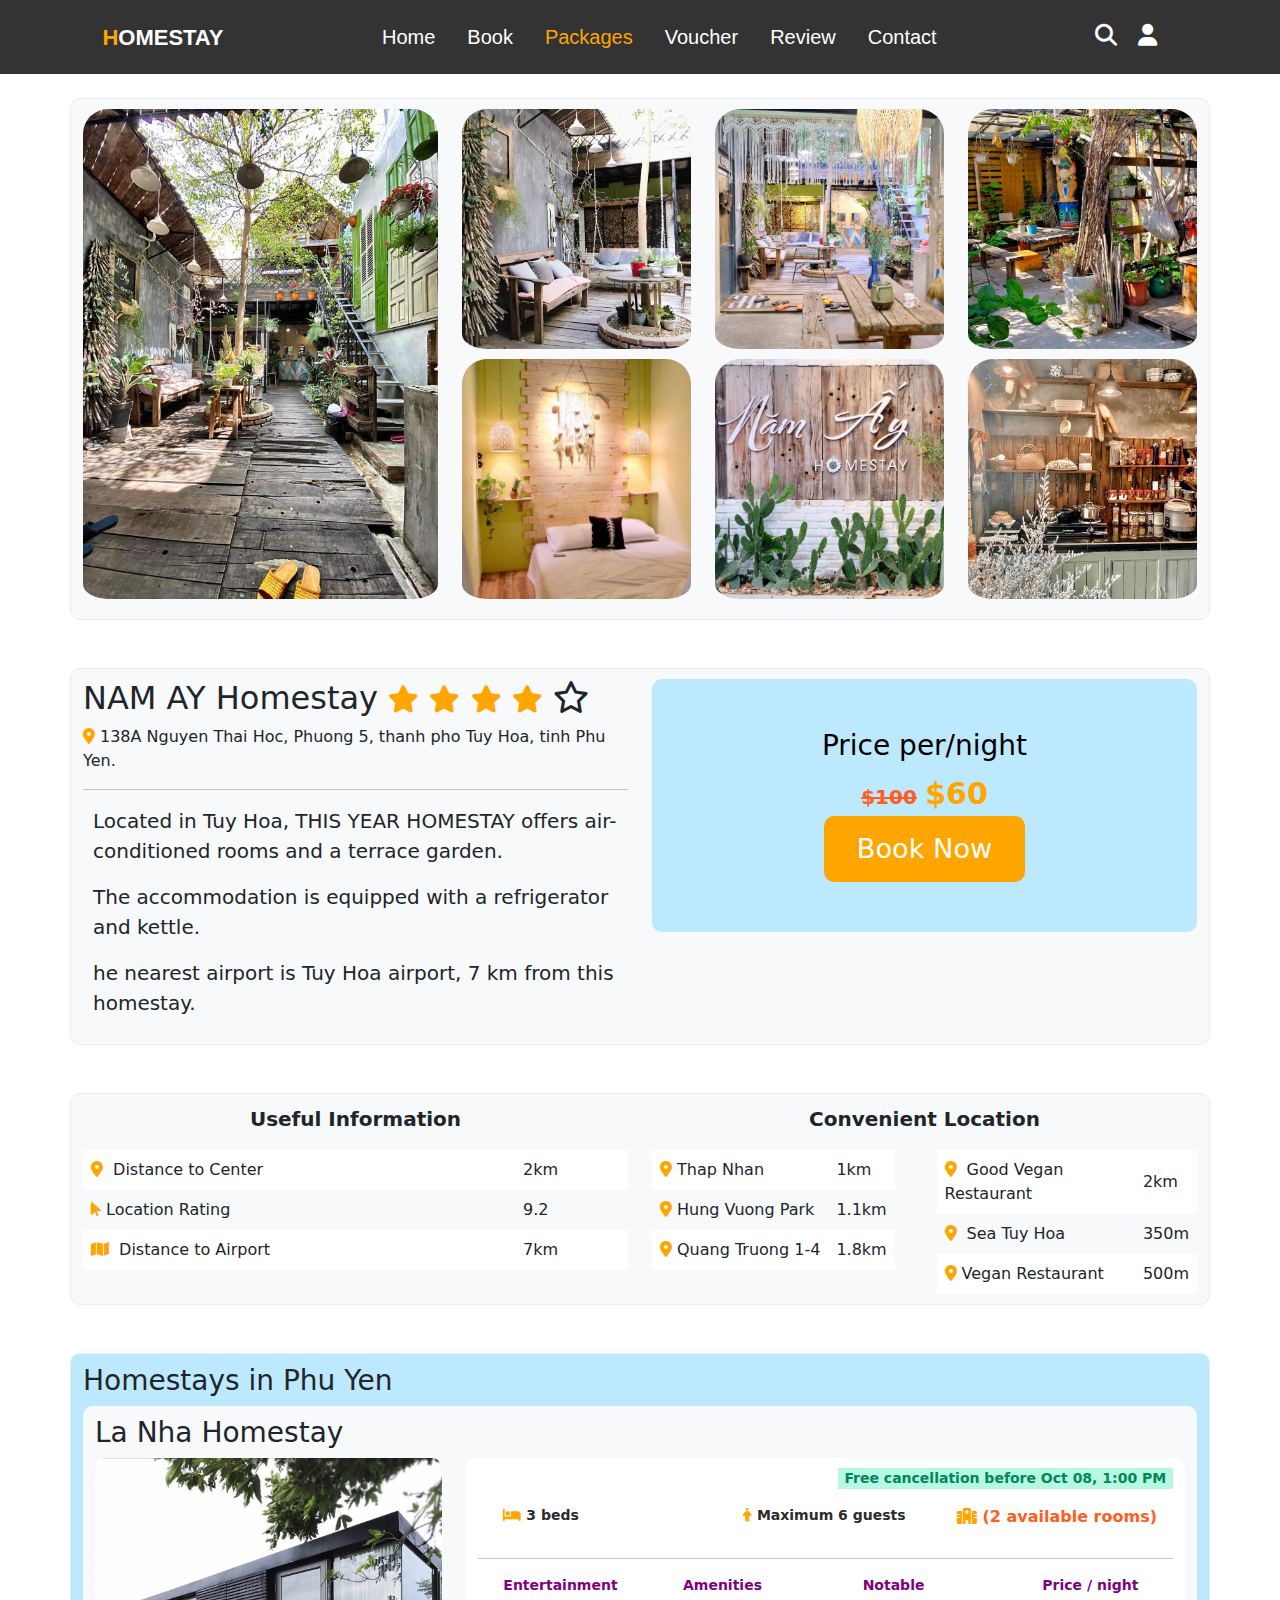
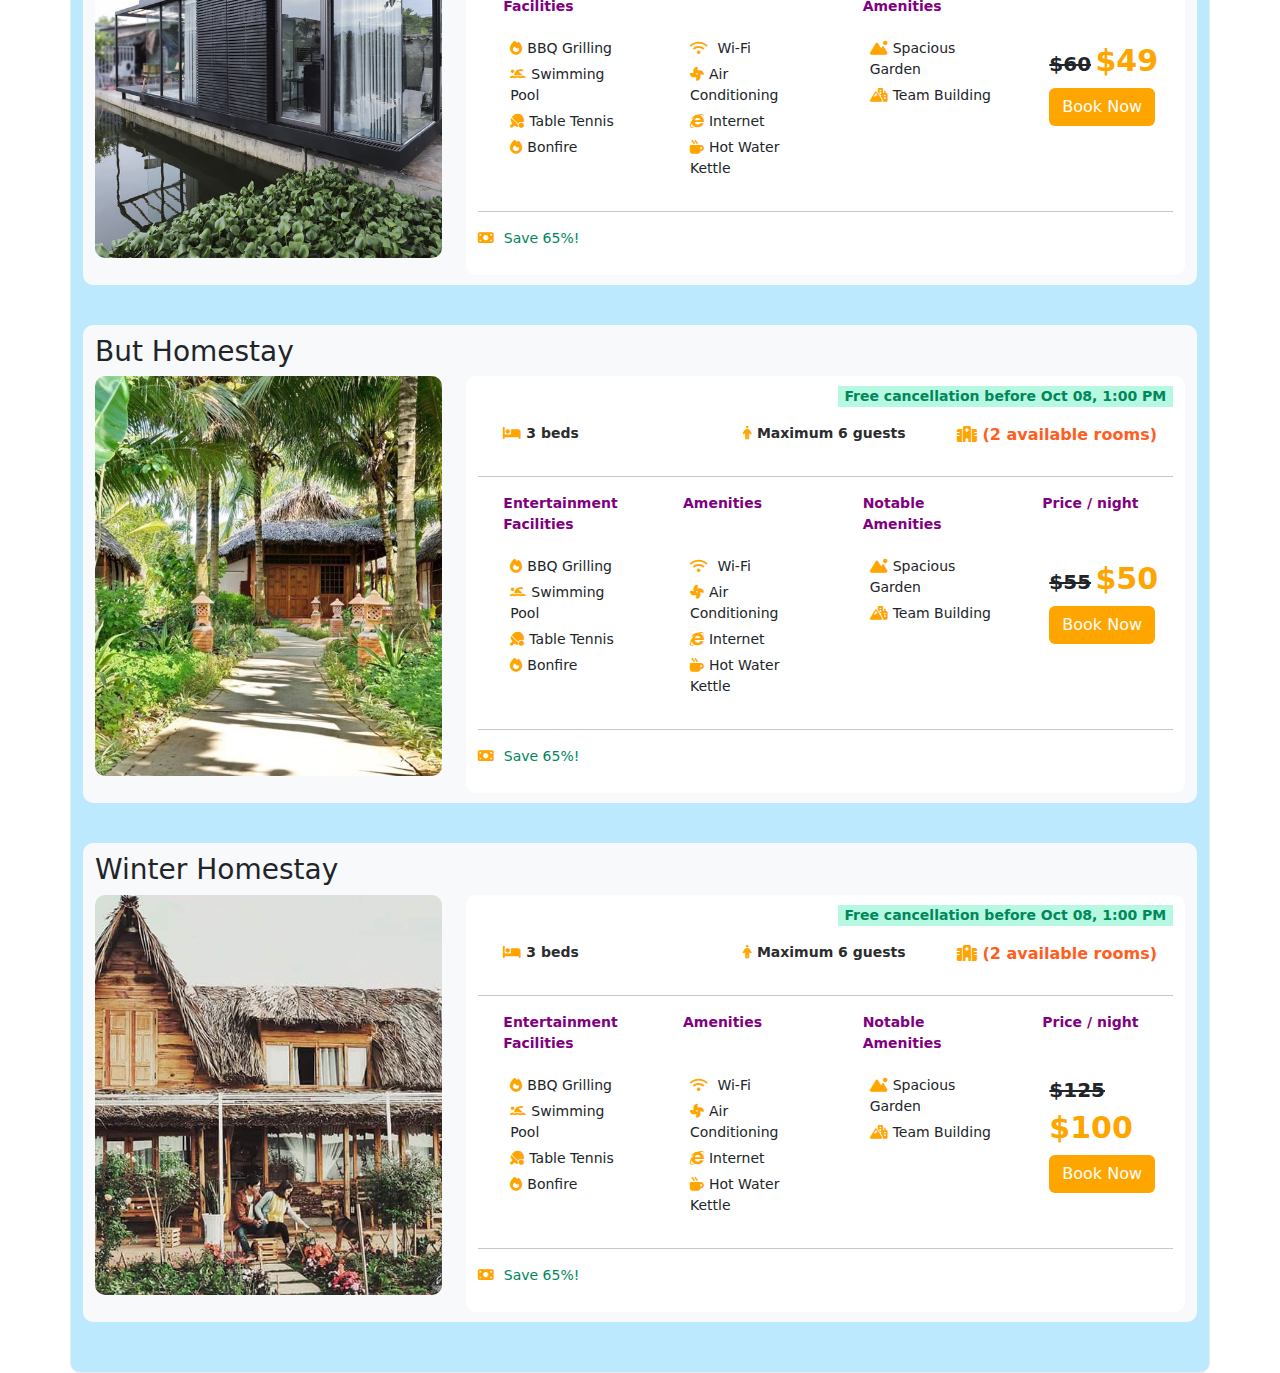
<file: Packages/packages7/packages7.html>
<!DOCTYPE html>
<html lang="en">
<head>
  <meta charset="UTF-8">
  <meta name="viewport" content="width=device-width, initial-scale=1.0">
  <title>Phu Yen</title>
  <link rel="stylesheet" href="../../Book/css/header_footer.css">
  <link rel="stylesheet" href="../../Book/css/responsive.css">
  <link rel="stylesheet" href="../package/css/packages2.css">
  <link href="https://cdn.jsdelivr.net/npm/bootstrap@5.3.2/dist/css/bootstrap.min.css" rel="stylesheet">
  <script src="https://cdn.jsdelivr.net/npm/bootstrap@5.3.2/dist/js/bootstrap.bundle.min.js"></script>
  <link rel="stylesheet" href="https://cdnjs.cloudflare.com/ajax/libs/font-awesome/5.15.4/css/all.min.css">
  <link rel="stylesheet" href="https://cdnjs.cloudflare.com/ajax/libs/font-awesome/6.2.1/css/all.min.css" />
  <link rel="stylesheet" href="https://cdnjs.cloudflare.com/ajax/libs/font-awesome/5.15.4/css/all.min.css" />
  <link rel="icon" type="image/x-icon" href="./images/favicon.png" />



  



</head>
<body>
    <!-- Header section -->
    <header>
      <div id="menu-bar" class="fas fa-bars"></div>

      <a href="../../Home/index.html" class="logo"><span>H</span>omestay</a>
      
      <nav class="navbar">
        <a href="../../Home/index.html">home</a>
        <a href="../../Book/book.html">book</a>
        <a href="../package/packages.html" style="color: #ffa500;">packages</a>
        <a href="../../Voucher/voucher.html">voucher</a>
        <a href="../../Review/review.html">review</a>
        <a href="../../Contact/contact1.html">contact</a>
      </nav>
      <div class="icons">
          <i class="fas fa-search" id="search-btn"></i>
          <i class="fas fa-user" id="login-btn"></i>
      </div>

  </header>
<!-- End Header section -->

<!-- login form container  -->

<div class="login-form-container ">
  <!-- active-login -->

  <i class="fas fa-times" id="form-close"></i>

  <form action="">
      <h3>login</h3>
      <input type="email" class="box" placeholder="enter your email">
      <input type="password" class="box" placeholder="enter your password">
      <input type="submit" value="login now" class="btn-abc">
      <input type="checkbox" id="remember">
      <label for="remember">remember me</label>
      <p>forget password? <a href="#">click here</a></p>
      <p>don't have and account? <a href="#">register now</a></p>
  </form>

</div>

<div class="search-bar-container">
  <form action="">
      <input type="search" id="search-bar" placeholder="Location...">
      <input type="date" id="search-bar" placeholder="Date to that location...">
      <input type="number" id="search-bar" placeholder="Number of people...">
      <input type="number" id="search-bar" placeholder="Price...">
      <input type="submit" value="Search" class="btn-abc">
  </form>
</div> 
  <!-- end search -->
    
  <!-- Overview Section -->
  <section style="padding-top: 50px;">

    <div class="container mt-5">
      <div class="row">
        <div class="col-12 col-lg-4">
          <div class="custom1-container" style="border: 0px;">
            <img src="./images/phuyen/phuyen.jpg" alt="" class="custom-img1">
             <!-- <h2>Hotel and Spa</h2>    
             <p class="arena"> <i class="ti-ruler-alt"></i> 20.0 m2</p> -->
          </div>
        </div>
        <div class="col-12 col-lg-8">
          <div class="custom2-container" style="border: 0px;">
            <div class="row">
              <div class="col-4">
                <img src="./images/phuyen/phuyen1.jpg" alt="" class="custom-img2">
              </div>
              <div class="col-4">
                <img src="./images/phuyen/phuyen2.jpg" alt="" class="custom-img2">
              </div>
              <div class="col-4">
                <img src="./images/phuyen/phuyen3.jpg" alt="" class="custom-img2">
              </div>
            </div>
            <div class="row">
              <div class="col-4">
                <img src="./images/phuyen/phuyen4.jpg" alt="" class="custom-img2">
              </div>
              <div class="col-4">
                <img src="./images/phuyen/phuyen5.jpg" alt="" class="custom-img2">
              </div>
              <div class="col-4">
                <img src="./images/phuyen/phuyen6.jpg" alt="" class="custom-img2">
              </div>
            </div>
          </div>
        </div>
      </div>
    </div>
  </section>
  <!-- End Overview Section -->

  <!-- Location Section -->
  <section>
    <div class="container mt-5">
      <div class="row">
        <div class="col-12 col-lg-6">
          <h2>NAM AY Homestay
          
              <i class="fas fa-star" style="font-size: 1.7rem;  color:#ffa500;"></i>
              <i class="fas fa-star" style="font-size: 1.7rem;  color:#ffa500;"></i>
              <i class="fas fa-star" style="font-size: 1.7rem;  color:#ffa500;"></i>
              <i class="fas fa-star" style="font-size: 1.7rem;  color:#ffa500;"></i>
              <i class="far fa-star"></i>
            
           
          </h2>
          <p><i class="fa-solid fa-location-dot icons"></i>138A Nguyen Thai Hoc, Phuong 5, thanh pho Tuy Hoa, tinh Phu Yen.</p>
          <hr>
          
          <div class="about">
             <p>Located in Tuy Hoa, THIS YEAR HOMESTAY offers air-conditioned rooms and a terrace garden.</p>
             <p>The accommodation is equipped with a refrigerator and kettle.</p>
             <p>he nearest airport is Tuy Hoa airport, 7 km from this homestay.</p>
          </div>
        </div>
        <div class="col-12 col-lg-6">
          <div class="custom-box2">
            <h3>Price per/night</h3>
            <div class="custom-box2-span">
              <span class="price">$100</span> <span class="price-sale">$60</span> 
            
            </div>
            <a href="../../Book/book.html" class="custom-btn">Book Now</a>
          </div>
        </div>
      </div>
    </div>
  </section>
  <!-- End Location Section -->

  <!-- Amenities Section -->
  <section>
    <div class="container mt-5">
      <div class="custom-hi">
        <div class="row">
          <div class="col-12 col-lg-6">
            <p>Useful Information</p>
            <table class="custom-table">
             
              <tr>
              <td> <i class="fa-solid fa-location-dot icons"></i> Distance to Center</td>
              <td>2km</td>
              </tr>
              <tr>
              <td> <i class="fa-solid fa-arrow-pointer icons"></i>Location Rating</td>
              <td>9.2</td>
              </tr>
              <tr>
              <td> <i class="fa-solid fa-map icons"></i> Distance to Airport</td>
              <td>7km</td>
              </tr>
            </table>
          </div>
          <div class="col-12 col-lg-6">
            <p>Convenient Location</p>
            <div class="row">
              <div class="col-6">
                <table>
                  <td> <i class="fa-solid fa-location-dot icons"></i>Thap Nhan</td>
                  <td>1km</td>
                  </tr>
                  <tr>
                  <td>  <i class="fa-solid fa-location-dot icons"></i>Hung Vuong Park</td>
                  <td>1.1km</td>
                  </tr>
                  <tr>
                  <td>  <i class="fa-solid fa-location-dot icons"></i>Quang Truong 1-4</td>
                  <td>1.8km</td>
                  </tr>
                </table>
              </div>
              <div class="col-6">
                <table>
                  <td>    <i class="fa-solid fa-location-dot icons"></i></i> Good Vegan Restaurant</td>
                  <td>2km</td>
                  </tr>
                  <tr>
                  <td> <i class="fa-solid fa-location-dot icons"></i> Sea Tuy Hoa</td>
                  <td>350m</td>
                  </tr>
                  <tr>
                  <td> <i class="fa-solid fa-location-dot icons"></i>Vegan Restaurant</td>
                  <td>500m</td>
                  </tr>
                </table>
              </div>
            </div>
          </div>
        </div>
      </div>
    </div>
  </section>
  <!-- End Amenities Section -->

  <!-- Footer Section -->
  <section class="footerr" id="footerr">
    <div class="container mt-5 box-father">
      <h3>Homestays in Phu Yen</h3>
      <div class="container mt-2 box-child">
        <h3>La Nha Homestay</h3>
        <div class="row">
          <div class="col-4 box-left">
           <img src="./images/17.jpg" alt="">
          </div>

          <div class="col-8 box-right">
            <div class="container container-right">
              <div class="row row-1">
                <div class="col-6">
                  <!-- <p>Deluxe Double Room With City View</p> -->
                </div>
                <div class="col-12 col-lg-6">
                  <div class="p-right">
                    <p>Free cancellation before Oct 08, 1:00 PM</p>
                  </div>
                </div>
              </div>
              <div class="row row-2">
                <div class="col-12 col-lg-4">
                  <p > <i class="fa-solid fa-bed icons"></i>3 beds</p>
                </div>
                <div class="col-12 col-lg-4">
                  <p> <i class="fa-solid fa-person icons"></i>Maximum 6 guests</p>
                </div>
                <div class="col-12 col-lg-4">
                  <span> <i class="fa-solid fa-hospital icons"></i>(2 available rooms)</span>
                </div>
              </div>
              <hr>
              <div class="row row-4">
                <div class="col-12 col-lg-3">
                  <p>Entertainment Facilities</p>
                </div>
                <div class="col-12 col-lg-3">
                  <p>Amenities</p>
                </div>
                <div class="col-12 col-lg-3">
                  <p>Notable Amenities</p>
                </div>
                <div class="col-12 col-lg-3">
                  <p>Price  / night</p>
                </div>
              </div>
              <div class="row row-3">
                <div class="col-12 col-lg-3">
                  <ul>
                    <li><i class="fa-solid fa-fire icons"></i>BBQ Grilling</li>
                    <li> <i class="fa-solid fa-person-swimming icons"></i>Swimming Pool</li>
                    <li> <i class="fa-solid fa-table-tennis-paddle-ball icons"></i>Table Tennis</li>
                    <li>  <i class="fa-solid fa-fire icons"></i>Bonfire</li>
                  </ul>
                </div>
                <div class="col-12 col-lg-3">
                  <ul>
                    <li><i class="fa-solid fa-wifi icons"></i> Wi-Fi</li>
                    <li> <i class="fa-solid fa-fan icons"></i>Air Conditioning</li>
                    <li> <i class="fa-brands fa-internet-explorer icons"></i>Internet</li>
                    <li> <i class="fa-solid fa-mug-hot icons"></i>Hot Water Kettle</li>
                  </ul>
                </div>
                <div class="col-12 col-lg-3">
                  <ul>
                    <li> <i class="fa-solid fa-mountain-sun icons"></i>Spacious Garden</li>
                    <li> <i class="fa-solid fa-mountain-city icons"></i>Team Building </li>
                  </ul>
                </div>
                <div class="col-12 col-lg-3">
                  <ul>
                    <li> <span class="price">$60</span>  <span class="price-sale">$49</span> </li>
                    <li>     <a href="../../Book/book.html" class="btn">Book Now</a>   </li>
                  </ul>
                </div>
              </div>
              <hr>
              <div class="expense" style="color: #00875a;">
                <p><i class="fa-solid fa-money-bill icons"></i> Save 65%!</p>
              </div>
            </div>

            
          </div>        
        
        </div>
      </div>

      <div class="container mt-2 box-child">
        <h3>But Homestay</h3>
        <div class="row">
          <div class="col-4 box-left">
           <img src="./images/18.jpg" alt="">
          </div>

          <div class="col-8 box-right">
            <div class="container container-right">
              <div class="row row-1">
                <div class="col-6">
                  <!-- <p>Deluxe Double Room With City View</p> -->
                </div>
                <div class="col-12 col-lg-6">
                  <div class="p-right">
                    <p>Free cancellation before Oct 08, 1:00 PM</p>
                  </div>
                </div>
              </div>
              <div class="row row-2">
                <div class="col-12 col-lg-4">
                  <p > <i class="fa-solid fa-bed icons"></i>3 beds</p>
                </div>
                <div class="col-12 col-lg-4">
                  <p> <i class="fa-solid fa-person icons"></i>Maximum 6 guests</p>
                </div>
                <div class="col-12 col-lg-4">
                  <span> <i class="fa-solid fa-hospital icons"></i>(2 available rooms)</span>
                </div>
              </div>
              <hr>
              <div class="row row-4">
                <div class="col-12 col-lg-3">
                  <p>Entertainment Facilities</p>
                </div>
                <div class="col-12 col-lg-3">
                  <p>Amenities</p>
                </div>
                <div class="col-12 col-lg-3">
                  <p>Notable Amenities</p>
                </div>
                <div class="col-12 col-lg-3">
                  <p>Price  / night</p>
                </div>
              </div>
              <div class="row row-3">
                <div class="col-12 col-lg-3">
                  <ul>
                    <li><i class="fa-solid fa-fire icons"></i>BBQ Grilling</li>
                    <li> <i class="fa-solid fa-person-swimming icons"></i>Swimming Pool</li>
                    <li> <i class="fa-solid fa-table-tennis-paddle-ball icons"></i>Table Tennis</li>
                    <li>  <i class="fa-solid fa-fire icons"></i>Bonfire</li>
                  </ul>
                </div>
                <div class="col-12 col-lg-3">
                  <ul>
                    <li><i class="fa-solid fa-wifi icons"></i> Wi-Fi</li>
                    <li> <i class="fa-solid fa-fan icons"></i>Air Conditioning</li>
                    <li> <i class="fa-brands fa-internet-explorer icons"></i>Internet</li>
                    <li> <i class="fa-solid fa-mug-hot icons"></i>Hot Water Kettle</li>
                  </ul>
                </div>
                <div class="col-12 col-lg-3">
                  <ul>
                    <li> <i class="fa-solid fa-mountain-sun icons"></i>Spacious Garden</li>
                    <li> <i class="fa-solid fa-mountain-city icons"></i>Team Building </li>
                  </ul>
                </div>
                <div class="col-12 col-lg-3">
                  <ul>
                    <li> <span class="price">$55</span>  <span class="price-sale">$50</span> </li>
                    <li>     <a href="../../Book/book.html" class="btn">Book Now</a>   </li>
                  </ul>
                </div>
              </div>
              <hr>
              <div class="expense" style="color: #00875a;">
                <p><i class="fa-solid fa-money-bill icons"></i> Save 65%!</p>
              </div>
            </div>

            
          </div>        
        
        </div>
      </div>

      <div class="container mt-2 box-child">
        <h3>Winter Homestay</h3>
        <div class="row">
          <div class="col-4 box-left">
           <img src="./images/19.jpg" alt="">
          </div>

          <div class="col-8 box-right">
            <div class="container container-right">
              <div class="row row-1">
                <div class="col-6">
                  <!-- <p>Deluxe Double Room With City View</p> -->
                </div>
                <div class="col-12 col-lg-6">
                  <div class="p-right">
                    <p>Free cancellation before Oct 08, 1:00 PM</p>
                  </div>
                </div>
              </div>
              <div class="row row-2">
                <div class="col-12 col-lg-4">
                  <p > <i class="fa-solid fa-bed icons"></i>3 beds</p>
                </div>
                <div class="col-12 col-lg-4">
                  <p> <i class="fa-solid fa-person icons"></i>Maximum 6 guests</p>
                </div>
                <div class="col-12 col-lg-4">
                  <span> <i class="fa-solid fa-hospital icons"></i>(2 available rooms)</span>
                </div>
              </div>
              <hr>
              <div class="row row-4">
                <div class="col-12 col-lg-3">
                  <p>Entertainment Facilities</p>
                </div>
                <div class="col-12 col-lg-3">
                  <p>Amenities</p>
                </div>
                <div class="col-12 col-lg-3">
                  <p>Notable Amenities</p>
                </div>
                <div class="col-12 col-lg-3">
                  <p>Price  / night</p>
                </div>
              </div>
              <div class="row row-3">
                <div class="col-12 col-lg-3">
                  <ul>
                    <li><i class="fa-solid fa-fire icons"></i>BBQ Grilling</li>
                    <li> <i class="fa-solid fa-person-swimming icons"></i>Swimming Pool</li>
                    <li> <i class="fa-solid fa-table-tennis-paddle-ball icons"></i>Table Tennis</li>
                    <li>  <i class="fa-solid fa-fire icons"></i>Bonfire</li>
                  </ul>
                </div>
                <div class="col-12 col-lg-3">
                  <ul>
                    <li><i class="fa-solid fa-wifi icons"></i> Wi-Fi</li>
                    <li> <i class="fa-solid fa-fan icons"></i>Air Conditioning</li>
                    <li> <i class="fa-brands fa-internet-explorer icons"></i>Internet</li>
                    <li> <i class="fa-solid fa-mug-hot icons"></i>Hot Water Kettle</li>
                  </ul>
                </div>
                <div class="col-12 col-lg-3">
                  <ul>
                    <li> <i class="fa-solid fa-mountain-sun icons"></i>Spacious Garden</li>
                    <li> <i class="fa-solid fa-mountain-city icons"></i>Team Building </li>
                  </ul>
                </div>
                <div class="col-12 col-lg-3">
                  <ul>
                    <li> <span class="price">$125</span>  <span class="price-sale">$100</span> </li>
                    <li>     <a href="../../Book/book.html" class="btn">Book Now</a>   </li>
                  </ul>
                </div>
              </div>
              <hr>
              <div class="expense" style="color: #00875a;">
                <p><i class="fa-solid fa-money-bill icons"></i> Save 65%!</p>
              </div>
            </div>

            
          </div>        
        
        </div>
      </div>

   

     
    </div>
  </section>
<script src="../../Book/js/header_footer.js"></script>

</body>
</html>
</file>
<file: Book/css/book.css>
/* book */
  * {
    font-family: Arial, sans-serif;
    margin: 0;
    padding: 0;
    box-sizing: border-box;
    }

    body{
      margin: 0;
    }

    .tittle{
      padding-top: 105px;
      text-align: center;
      font-size: 40px;
      font-family: Arial, Helvetica, sans-serif;
      padding-bottom: 20px   ;
      
    }
    .tittle span{
        color: #ffa500;
        background-color: #FFA50033;
        padding-left: 5px;
        padding-right: 5px;
        border-radius: 5px;
        font-weight: bold;
    }
  
    .btn{
      display: inline-block;
      margin-top: 10px;
      background:#ffa500;
      color:#fff;
      text-transform: capitalize;
      padding:8px 10px;
      border:2px solid #ffa500;
      border-radius: 5px;
      cursor: pointer;
      font-size: 17px;
    }
    
    .btn:hover{
      background:rgba(255, 165, 0,.2);
      color:#ffa500;
    }
  
    .book .row{
      flex-wrap: wrap;
      align-items: center;
      padding:10px 10px;
    }
    
    .book .image{
      z-index: -1;
    }
  
    .book .row form{
      padding:20px;
      box-shadow: 0 10px 20px rgba(0,0,0,.1);
      border: 2px solid #ffa500;
      border-radius: 20px;
    }
    
    .book .row form .inputBox{
      padding:5px 15px 5px 0px;
      flex-wrap: wrap;
      height: 95px;
      font-size: 15px;
      color:#333;
    }
    
    .book .row form .inputBox input{
      width:100%;
      margin:10px 0;
      padding:10px;
      font-size: 15px;
      text-transform: none;
    }
  
    /* responsive */
  
    img{
      max-width: 540px;
      max-height: 540px;
      margin-top: 30px;
    }
   
    .grid-container {
      display: grid;
      padding:0px 50px;
      grid-template-columns: repeat(9,1fr);
      grid-template-areas: 
        'head head head head head head head head head' 
        'left left left left right right right right right' 
        'foot foot foot foot foot foot foot foot foot';
      grid-column-gap: 10px;
    } 
    .head {
      grid-area: head;
      text-align: center;
      padding: 120px 0 30px;
    }
  
    .left {
      grid-area: left;
      padding:0px 20px;
    }
    .right {
      grid-area: right;
      margin: 0px !important;
    } 
    .foot {
      grid-area: foot;
      padding: 10px;
      text-align: center;
    }
  
    .responsive {
      width: 100%;
      height: auto;
      object-position: center;
    }
    
    footer{
      font-size: 20px;
      text-transform: none;
    }
  
  @media (max-width: 1100px) {
      .grid-container  {
        font-size: 15px !important;
        padding:0px 30px !important;
        grid-template-areas: 
        'head head head head head head head head head' 
        'left left left left left right right right right'  
        'foot foot foot foot foot foot foot foot foot';
      }
  }
  
  @media (max-width: 760px) {
      .grid-container  {
        font-size: 15px !important;
        padding:0px 30px !important;
        grid-template-areas: 
        'head head head head head head head head head' 
        'left left left left left left left left left'  
        'right right right right right right right right right'  
        'foot foot foot foot foot foot foot foot foot';
      }
  }
  
  /* footer */
  .footer {
    background:#333;
    padding: 20px;
  }
  
  .footer .box-container {
    display: flex;
    flex-wrap: wrap;
    justify-content: space-around;
    text-transform: capitalize;
  }
  
  .footer .box-container .box-1 {
    flex-basis: 50%;
  }
  
  .footer .box-container .box {
    padding: 25px 0;
  }
  
  .footer .box-container .box h3 {
    color: #fff;
    font-size: 24px;
    padding: 4px 0px;
  }
  
  .footer .box-container .box p {
    color: #eee;
    font-size: 14px;
    padding: 4px 20px 4px 0;
    line-height: 30px;
  
  }
  
  .footer .box-container .icon-book-container {
    color: #eee;
    line-height: 43px;
    display: flex;
  }
  
  .footer .box-container .icon-book-container:hover {
    color: #ffa500;
  }
  
  .footer .icon-book-container .icon-book-items {
    line-height: 41.5px;
    padding-right: 10px;
  }
  
  .footer .box-container ul {
    padding: initial;
  }
  
  .footer .box-container ul li {
    color: #eee;
    font-size: 14px;
    list-style: none;
    padding: 10px 0px;
  }
  
  .footer .box-container .box a {
    color: #eee;
    text-decoration: none;
    display: block;
    font-size: 14px;
  }
</file>
<file: Book/css/header_footer.css>
header {
    position: fixed;
    display: flex;
    background-color: #333;
    align-items: center;
    justify-content: space-between;
    padding: 14px 8%;
    top: 0;
    right: 0;
    left: 0;
    z-index: 1;
    height: 74px;
    font-family: Arial, Helvetica, sans-serif !important;
}

header .logo span {
    color: #ffa500;
}

header a {
    text-decoration: none;
    text-transform: uppercase;
}

header .logo {
    font-weight: bolder;
    font-size: 22px;
    color: #fff;
}
  
header .navbar a {
    color:#fff;
    font-size: 20px;
    margin:0 16px;
    text-transform: capitalize;
}
  
header .navbar a:hover {
    color: #ffa500;
}

header .icons i {
    font-size: 22px;
    margin-right:  16px;
    color: #fff;
}

header .icons i:hover{
    color: #ffa500;
    cursor: pointer;
}

#menu-bar {
    color: #fff;
    font-size: 28px;
    border: 1px solid #fff;
    padding: 3px 9px;
    border-radius: 4px;
    cursor: pointer;
    display: none;
}

#menu-bar:hover {
    color: #ffa500;
}

.login-form-container {
    position: fixed;
    width: 100%;
    height: 100vh;
    background:rgba(0,0,0,.7);
    display: flex;
    align-items: center;
    justify-content: center;
    display: none;
    z-index: 2;
    animation: modalFadeIn ease 0.4s;
}

@keyframes modalFadeIn {
    from {
        transform: translateY(-140px);
        opacity: 0;

    }
    to {
        transform: translateY(0);
        opacity: 1;
    }
}

.login-form-container.active-login {
    display:flex;
}

.search-bar-container.active-login {
    display:block;
}

header .navbar.active-nav {
    display:initial; /* Hiển thị thanh menu khi có lớp "active" */
    animation: modalSmoIn ease 0.4s;
}

.login-form-container form {
    max-width: 35%;
    background-color: #fff;
    margin: 16px;
    padding: 12px 16px;
    border-radius: 5px;
}

.login-form-container form h3 {
    font-size: 30px;
    padding: 10px 0;
    color: #444444;
    text-transform: uppercase;
    text-align: center;
    font-weight: bolder;
}

.login-form-container form .box {
    width: 100%;
    padding: 10px;
    margin: 5px 0;
    border: 0.8px solid #ccc;
    font-size: 16px;
}

.login-form-container form .box:hover {
    border-color: #ffa500; 
}
/* search */

.search-bar-container {
    border-top: 1px solid #939090;
    position: fixed;
    top:63px; left: 0; right:0;
    background:#333;
    text-align: center;
    z-index: 1;
    width: 100%;
    padding: 20px;
    display: none;
    animation: modalSmoIn ease 0.4s;
}

@keyframes modalSmoIn {
    from {
        transform: translateY(-10px);
        opacity: 0.4;

    }
    to {
        transform: translateY(0);
        opacity: 1;
    }
}
  
.search-bar-container #search-bar{
    width: 100%;
    padding:10px;
    text-transform: none;
    color:#333;
    font-size: 20px;
    border-radius: 8px;
    margin: 15px 0;

  }
  


.btn-abc {
    width: 100%;
    display: block;
    margin-top: 10px;
    background-color: #ffa500;
    color: #fff;
    font-size: 20px;
    cursor: pointer;
    border: 2px solid #ffa500;
    border-radius: 5px;
    padding: 5px;
}

.btn-abc:hover {
    background: rgba(255, 165, 0,.2);
    color: #ffa500;
    border: 2px solid #ffa500;
}

.login-form-container form label {
    font-size: 16px;
    padding: 20px 5px;
    text-transform: capitalize;
    display: inline-block;
}

.login-form-container form p {
    color: #666666;
    text-transform: capitalize;
    padding: 10px 0;
}

.login-form-container form a {
    color: #ffa500;
    text-decoration: none;
}

.login-form-container form a:hover{
    color:#333;
    text-decoration: underline;
}

.login-form-container #form-close {
    position: absolute;
    color: #fff;
    font-size: 40px;
    top: 17px;
    right: 25px;
    cursor: pointer;
}

.login-form-container #form-close:hover {
    color: #ffa500;
}

/* footer */
.footer {
    background:#333;
    padding: 20px;
}

.footer .box-container {
    display: flex;
    flex-wrap: wrap;
    justify-content: space-around;
    text-transform: capitalize;
}

.footer .box-container .box-1 {
    flex-basis: 50%;
}

.footer .box-container .box {
    padding: 25px 0;
}

.footer .box-container .box h3 {
    color: #fff;
    font-size: 24px;
    padding: 4px 0px;
}

.footer .box-container .box p {
    color: #eee;
    font-size: 14px;
    padding: 4px 20px 4px 0;
    line-height: 30px;

}

.footer .box-container .icon-contact-container {
    color: #eee;
    line-height: 43px;
    display: flex;
}

.footer .box-container .icon-contact-container:hover {
    color: #ffa500;
}

.footer .icon-contact-container .icon-contact-items {
    line-height: 41.5px;
    padding-right: 10px;
}

.footer .box-container ul {
    padding: initial;
}

.footer .box-container ul li {
    color: #eee;
    font-size: 14px;
    list-style: none;
    padding: 10px 0px;
}

.footer .box-container .box a {
    color: #eee;
    text-decoration: none;
    display: block;
    font-size: 14px;
}
</file>
<file: Book/css/responsive.css>
@media (max-width:940px) {
    #menu-bar {
        display: initial !important;
    }

    header .navbar {
        position: absolute;
        top: 100%;
        left: 0;
        right: 0;
        background-color: #333;
        border-top: 1px solid #6d6767;
        padding: 10px 14px;
        display: none; /* Bắt đầu ẩn thanh menu */
    }

    header .navbar a {
        display: block;
        width: 100%;
        background-color: #000;
        padding: 13px;
        margin: 6px;
        border-radius: 7px;
    }

    .login-form-container form {
        min-width: 80%;
    }

    .footer .box-container .box-1 {
        flex-basis: 80%;
    }
    
    video {
        height: 500px;
    }
}
</file>
<file: Contact/css/contact.css>
* {
  font-family: Arial, sans-serif;
  margin: 0;
  padding: 0;
  box-sizing: border-box;
}

.tittle{
  padding-top: 105px;
  text-align: center;
  font-size: 40px;
  font-family: Arial, Helvetica, sans-serif;
  padding-bottom: 20px   ;
  
}
.tittle span{
  color: #ffa500;
  background-color: #FFA50033;
  padding-left: 5px;
  padding-right: 5px;
  border-radius: 5px;
  font-weight: bold;
}

header {
  position: fixed;
  display: flex;
  background-color: #333;
  align-items: center;
  justify-content: space-between;
  padding: 19px 8%;
  top: 0;
  right: 0;
  left: 0;
  z-index: 1;
  height: 74px;
}

header .logo span {
  color: #ffa500;
}

header a {
  text-decoration: none;
  text-transform: uppercase;
}

header .logo {
  font-weight: bolder;
  font-size: 22px;
  color: #fff;
}

header .navbar a {
  color:#fff;
  font-size: 20px;
  margin:0 16px;
  text-transform: capitalize;
}

header .navbar a:hover {
  color: #ffa500;
}

header .icons i {
  font-size: 22px;
  margin-right:  16px;
  color: #fff;
}

header .icons i:hover{
  color: #ffa500;
  cursor: pointer;
}

#menu-bar {
  color: #fff;
  font-size: 28px;
  border: 1px solid #fff;
  padding: 3px 9px;
  border-radius: 4px;
  cursor: pointer;
  display: none;
}

#menu-bar:hover {
  color: #ffa500;
}

.login-form-container {
  position: fixed;
  width: 100%;
  height: 100vh;
  background:rgba(0,0,0,.7);
  display: flex;
  align-items: center;
  justify-content: center;
  display: none;
  z-index: 2;
  animation: modalFadeIn ease 0.4s;
}

@keyframes modalFadeIn {
  from {
      transform: translateY(-140px);
      opacity: 0;

  }
  to {
      transform: translateY(0);
      opacity: 1;
  }
}

.login-form-container.active-login {
  display:flex;
}

.search-bar-container.active-login {
  display:block;
}

header .navbar.active-nav {
  display:initial; /* Hiển thị thanh menu khi có lớp "active" */
  animation: modalSmoIn ease 0.4s;
}

.login-form-container form {
  max-width: 35%;
  background-color: #fff;
  margin: 16px;
  padding: 12px 16px;
  border-radius: 5px;
}

.login-form-container form h3 {
  font-size: 30px;
  padding: 10px 0;
  color: #444444;
  text-transform: uppercase;
  text-align: center;
  font-weight: bolder;
}

.login-form-container form .box {
  width: 100%;
  padding: 10px;
  margin: 5px 0;
  border: 0.8px solid #ccc;
  font-size: 16px;
}

.login-form-container form .box:hover {
  border-color: #ffa500; 
}
/* search */

.search-bar-container {
  border-top: 1px solid #939090;
  position: fixed;
  top:63px; left: 0; right:0;
  background:#333;
  text-align: center;
  z-index: 1;
  width: 100%;
  padding: 20px;
  display: none;
  animation: modalSmoIn ease 0.4s;
}

@keyframes modalSmoIn {
  from {
      transform: translateY(-10px);
      opacity: 0.4;

  }
  to {
      transform: translateY(0);
      opacity: 1;
  }
}

.search-bar-container #search-bar{
  width: 100%;
  padding:10px;
  text-transform: none;
  color:#333;
  font-size: 20px;
  border-radius: 8px;
  margin: 15px 0;

}



.btn-abc {
  width: 100%;
  display: block;
  margin-top: 10px;
  background-color: #ffa500;
  color: #fff;
  font-size: 20px;
  cursor: pointer;
  border: 2px solid #ffa500;
  border-radius: 5px;
  padding: 5px;
}

.btn-abc:hover {
  background: rgba(255, 165, 0,.2);
  color: #ffa500;
  border: 2px solid #ffa500;
}

.login-form-container form label {
  font-size: 16px;
  padding: 20px 5px;
  text-transform: capitalize;
  display: inline-block;
}

.login-form-container form p {
  color: #666666;
  text-transform: capitalize;
  padding: 10px 0;
}

.login-form-container form a {
  color: #ffa500;
  text-decoration: none;
}

.login-form-container form a:hover{
  color:#333;
  text-decoration: underline;
}

.login-form-container #form-close {
  position: absolute;
  color: #fff;
  font-size: 40px;
  top: 17px;
  right: 25px;
  cursor: pointer;
}

.login-form-container #form-close:hover {
  color: #ffa500;
}

/*  */
.home {
  display: flex;
  flex-flow: column;
  min-height: 100vh;
  position: relative;
  justify-content: center;
  z-index: 0;
}

.home .content {
  text-align: center;
}

.home .content h3 {
  font-size: 45px;
  color:#fff;
  text-transform: uppercase;
  text-shadow: 0 .3rem .5rem rgba(0,0,0,.1);
  font-weight: 540;
}

.home .content p {
  font-size: 25px;
  color: #fff;
}

.home .content .btn {
  text-transform: capitalize;
  width: 140px;
  height: 40px;
  font-size: 17px;
  display:inline-block
}

.home .video-container video {

  position: absolute;
  top: 0;
  left: 0;
  width: 100%;
  height: 100%;
  object-fit: cover;
  z-index: -1;
}

.home .controls {
  position: relative;
  background:rgba(0,0,0,.7);
  border-radius: 30px;
  padding: 10px;
  top: 70px;
  width: 160px;
  height: 40px;
  left: 50%;
  transform: translateX(-50%);
}

.home .controls .vid-btn {
  width: 20px;
  height: 20px;
  display: inline-block;
  background:#fff;
  border-radius: 50%;
  cursor: pointer;
  margin:0 2px;

}

.home .controls .vid-btn.active-btn {
  background:#ffa500;
}

/*  */
  .heading span.space{
    background:none;
  }

  .heading span{
    font-size: 35px;
    background:rgb(255, 165, 0,.2);
    color:#ffa500;
    border-radius: 5px;
    padding:.20px 10px;
    text-transform: uppercase;
  }

  .btn{
    display: inline-block;
    margin-top: 10px;
    background:#ffa500;
    color:#fff;
    text-transform: capitalize;
    padding:8px 10px;
    border:2px solid #ffa500;
    border-radius: 5px;
    cursor: pointer;
    font-size: 17px;
  }
  
  .btn:hover{
    background:rgba(255, 165, 0,.2);
    color:#ffa500;
  }

  .contact .row{
    flex-wrap: wrap;
    align-items: center;
    padding:10px 10px;
  }
  
  .contact .image{
    z-index: -1;
  }

  .contact .row form{
    padding:20px;
    box-shadow: 0 10px 20px rgba(0,0,0,.1);
    border: 2px solid #ffa500;
    border-radius: 20px;
    max-width: 750px;
  }
  
  .contact .row form .inputBox{
    display: flex;
    height: 75px;
    font-size: 15px;
    color:#333;
  }
  
  .contact .row form .inputBox input, 
  .contact .row form textarea{
    width:50%;
    margin:10px 0;
    padding:10px;
    font-size: 15px;
    text-transform: none;
  }
  
  .contact .row form textarea{
    width:100%;
  }

  .full{
    width: 100%!important;
  }

  /* responsive */

  img{
    max-width: 550px;
    max-height: 550px;
    margin-top: 30px;
  }
 
  .grid-container {
    display: grid;
    padding:0px 50px;
    grid-template-columns: repeat(9,1fr);
    grid-template-areas: 
      'head head head head head head head head head' 
      'left left left left right right right right right' 
      'foot foot foot foot foot foot foot foot foot';
    grid-column-gap: 10px;
  } 
  .head {
    grid-area: head;
    padding: 30px 0;
    text-align: center;
  }

  .left {
    grid-area: left;
    padding:0px 20px;
  }
  .right {
    grid-area: right;
    margin: 0px !important;
  } 
  .foot {
    grid-area: foot;
    padding: 10px;
    text-align: center;
  }

  .responsive {
    width: 100%;
    height: auto;
    object-position: center;
  }
  
  footer{
    font-size: 20px;
    text-transform: none;
  }

@media (max-width: 1100px) {
    .grid-container  {
      font-size: 15px !important;
      padding:0px 30px !important;
      grid-template-areas: 
      'head head head head head head head head head' 
      'left left left left left right right right right'  
      'foot foot foot foot foot foot foot foot foot';
    }
}

@media (max-width: 760px) {
    .grid-container  {
      font-size: 15px !important;
      padding:0px 30px !important;
      grid-template-areas: 
      'head head head head head head head head head' 
      'left left left left left left left left left'  
      'right right right right right right right right right'  
      'foot foot foot foot foot foot foot foot foot';
    }
}

/* footer */
.footer {
  background:#333;
  padding: 20px;
}

.footer .box-container {
  display: flex;
  flex-wrap: wrap;
  justify-content: space-around;
  text-transform: capitalize;
}

.footer .box-container .box-1 {
  flex-basis: 50%;
}

.footer .box-container .box {
  padding: 25px 0;
}

.footer .box-container .box h3 {
  color: #fff;
  font-size: 24px;
  padding: 4px 0px;
}

.footer .box-container .box p {
  color: #eee;
  font-size: 14px;
  padding: 4px 20px 4px 0;
  line-height: 30px;

}

.footer .box-container .icon-contact-container {
  color: #eee;
  line-height: 43px;
  display: flex;
}

.footer .box-container .icon-contact-container:hover {
  color: #ffa500;
}

.footer .icon-contact-container .icon-contact-items {
  line-height: 41.5px;
  padding-right: 10px;
}

.footer .box-container ul {
  padding: initial;
}

.footer .box-container ul li {
  color: #eee;
  font-size: 14px;
  list-style: none;
  padding: 10px 0px;
}

.footer .box-container .box a {
  color: #eee;
  text-decoration: none;
  display: block;
  font-size: 14px;
}
</file>
<file: Voucher/css/voucher.css>
.tittle{
    padding-top: 100px;
    text-align: center;
    font-size: 40px;
    font-family: Arial, Helvetica, sans-serif;
    padding-bottom: 20px   ;
    
}   
.tittle span{
    color: #ffa500;
    background-color: #FFA50033;
    padding-left: 5px;
    padding-right: 5px;
    border-radius: 5px;
    font-weight: bold;
}
.main .list{
   
    color:#ffa500;
    padding:20px 100px 10px 100px;
}
.title h1{
    font-size: 50px;
}
.main .list .item{
    border: 1px solid black;
    overflow: hidden;
    margin-bottom: 3px;
    background-color:rgb(247, 240, 240);
    display: flex;
    padding-top: 5px;
    padding-left: 3px;
}
.item p{
    color: #000;
}
.item li{
    color: #000;
}
.item img{
    height: 220px;
    width: 200px;
    border:1px solid #ffa500;
}
.content{
    width: 100%;
    padding-left: 20px;
}
.list .item button{
    /* margin:0 5px 3px ; */
    transition: 0.5s;
    border-radius: 5px;
    font-size: 25px ;
    background-color: #ffa500;
    margin-top: 180px;
    margin-bottom: 3px;
    color: white;
}
.list .item button:hover{
    background-color: #15a4fa;
    cursor: pointer;
}

@media (max-width: 768px) {
    .tittle {
        font-size: 30px;
    }

    .tittle span {
        font-size: 40px;
    }

    .main .list {
        padding: 20px;
    }

    .item img {
        width: 100px;
        height: 100px;
    }

    .list .item button {
        font-size: 20px;
        margin-top: 10px;
    }
}
</file>
<file: Packages/package/css/packages2.css>
* {
  margin: 0;
  padding: 0;
  
}

.icons {
  padding-right: 5px;
  color: #ffa500;
}


.container {
  border: 1px solid #e9ecef;
  padding-top: 10px;
  border-radius: 10px;
  padding-bottom: 10px;
  background-color: #F7F9FA;
  box-shadow: 4px rgba(0, 0, 0, 0.5);
  overflow: hidden;
}

.custom1-container {
  text-align: center;
}

.custom1-container p {
  font-size: 24px;
  font-weight: 700;
}

/* Image styles */
.custom-img1 {
  width: 100%;
  height: 500px;
  object-fit: cover;
  border-radius: 25px;
  padding-bottom: 10px;

}

.custom-img2 {
  width: 100%;
  height: 250px;
  object-fit: cover;
  border-radius: 25px;
  padding-bottom: 10px;
}

/* Hover effect on images */
.custom-img1:hover {
  opacity: 0.6;
}

.custom-img2:hover {
  opacity: 0.6;
}

/* anh */



/* Heading styles */
.custom-h2 {
  font-size: 26px;
  font-weight: 700;
}

/* Horizontal rule styles */
.custom-hr {
  border-color: #000;
  border-width: 2px;
  border-style: solid;
  width: 100%;
}

/* Paragraph styles */
.custom-p {
  font-size: 14px;
}

/* Rating styles */
.custom-rating {
  color: gold;
  font-size: 24px;
  
}

/* Additional class for specific elements */
.custom-col-4 p {
  font-size: 18px;
}


/* Location icon styles */
.custom-location-icon {
 
  padding-left: 25px;
}

.about {
  margin-left: 10px;
  font-size: 20px;
}



/*  tien tich */
/* Table styles */
.custom-table {
  border-collapse: collapse;
  width: 100%;
  padding-left: 20px;
}

td {
  text-align: left;
  padding: 8px;
}

tr:nth-child(odd) {
  background-color: white;
}

/* ket thuc tien ich */

/* Box styles */
.custom-box2 {
  color: black;
  background-color: #BDE9FF;
  text-align: center;
  border-radius: 10px;
  padding-top: 50px;
  padding-bottom: 50px;
}

.custom-box2-span {
  font-size: 24px;
  font-weight: 700;
  color: #FF5E1F;
}

.custom-btn {
  display: inline-block;
  background: #ffa500;
  color: #fff;
  padding:10px 30px;
  border: 0.2rem solid #ffa500;
  border-radius: 10px;
  cursor: pointer;
  font-size: 1.7rem;
  text-decoration: none;
}

.custom-btn:hover {
  background: rgba(255, 165, 0, .2);
  color: #ffa500;
  border: 2px solid #ffa500;
}

/* Additional styles for section 3 (if needed) */
.custom-hi p {
  text-align: center;
  font-size: 20px;
  font-weight: bold;
}

.box-father{
 background-color: #BDE9FF;
}

.box-child {
  background-color:#F7F9FA;
  border: 0px ;
  box-shadow: 2px rgba(0, 0, 0, 0.5);
  margin-bottom: 40px;

  
}

.box-left img {
  height: 25rem;
  width: 100%;
  object-fit: cover;
  border-radius: 10px;
}

.box-left .arena {
  font-weight: bold;
}


.container-right {
  background-color: white;
  border: 0px;
  box-shadow: 2px rgba(0, 0, 0, 0.5);
  
}

.container-right p ,ul  {
  font-size: 14px;
}

.container-right .row-1 p {
  font-weight: bold;
}


.container-right .row-1 .p-right {
  /* float: right; */
  background-color: #b6f8e2;
  text-align: center;
  color:  #00875a;
}

.container-right .row-2 p {
  font-weight: 700;
  color: #2b2c2d;
  padding-left: 25px;

  
}

.container-right .row-2 span {

  color: #FF5E1F;
  font-weight: 700;
}

.container-right .row-3 ul {
  list-style-type: none;
}

.container-right .row-3 li {
   padding-top: 5px;
}

 .price {
  text-decoration: line-through;
  font-weight: 700;
  font-size: 20px;
  /* float: right; */
  /* text-align: ; */
  

}

.price-sale {
  color: #ffa500;
  font-weight: 700;
  /* font-size: 30px; */
  font-size: 30px;
  text-align: center;
  /* display: block; */

  
}

.container-right .row-3 .btn {
    display: inline-block;
    background-color: #ffa500;
    color: white;
}

.container-right .row-3 .btn:hover { 
  background: rgba(255, 165, 0, .2);
  color: #ffa500;
  border: 2px solid #ffa500;
}
.container-right .row-4 p {
  
    font-weight: 700;
  
    padding-left: 25px;
    color: purple;
}


.containerr,
.button,
.links,
.link {
  display: flex;
  align-items: center;
  justify-content: center;
}
.containerr {
  padding: 20px;
  border-radius: 8px;
  column-gap: 12px;
  background: #fff;
  box-shadow: 0 5px 10px rgba(0, 0, 0, 0.1);
}
.button {
  border: none;
}
.button i {
  pointer-events: none;
}
.button:disabled {
  color: #b3b3b3;
  pointer-events: none;
}
.button,
.link {
  height: 45px;
  width: 45px;
  font-size: 20px;
  color: #666666;
  background-color: #f2f2f2;
  border-radius: 6px;
  cursor: pointer;
}
.links {
  column-gap: 12px;
}
.link {
  font-weight: 500;
  text-decoration: none;
}
.button:hover,
.link:hover {
  color: #fff;
  background: #4070f4;
}
.link.active {
  color: #fff;
  background: #4070f4;
}
</file>
